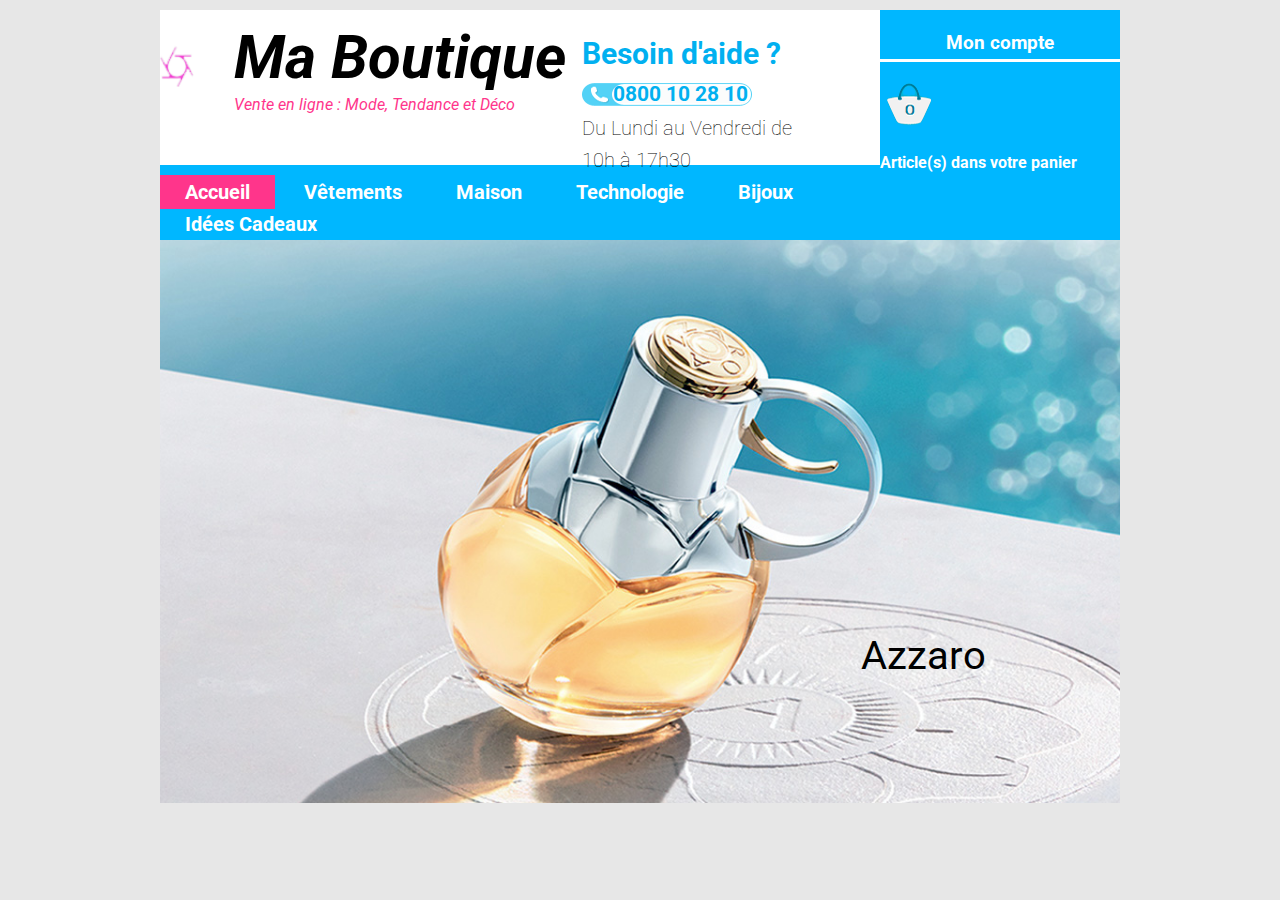
<file: tp asaroth/index.html>
<!DOCTYPE html>
<html lang="fr">
    <head>
        <meta charset="UTF-8">
        <title>Azzaro</title>
        <!-- CSS VENDOR / Librairie -->
        <link rel="stylesheet" href="assets/css/normalize.css">
        <!-- CSS perso -->
        <link rel="stylesheet" href="assets/css/base.css">
        <link rel="stylesheet" href="assets/css/style.css">
        <link rel="preconnect" href="https://fonts.googleapis.com">
        <link rel="preconnect" href="https://fonts.gstatic.com" crossorigin>
        <link href="https://fonts.googleapis.com/css2?family=Roboto:ital,wght@1,700&display=swap" rel="stylesheet"> 
        <link href="https://fonts.googleapis.com/css2?family=Playball&family=Roboto:ital,wght@1,700&display=swap" rel="stylesheet"> 
    </head>
    <body>
        <header>

            <div class="bloc1">
                <img class="logo" src="assets/img/logo.png" alt="">

                <div class="text">
                    <h1>Ma Boutique</h1>
                    <p class="m-t-2">Vente en ligne : Mode, Tendance et Déco</p>
                </div>
            </div>

            <div class="bloc2">
                <h2 class="m-0 m-t">Besoin d'aide ?</h2>
                 <h2 class="num m-0">0800 10 28 10</h2>
                <p class="m-0 horaire">Du Lundi au Vendredi de 10h à 17h30</p>
            </div>

            <div class="bloc3">
                <h3>Mon compte</h3>
                <img class="ff" src="assets/img/article.png" alt="">
                <h4 class="ff15">Article(s) dans votre panier</h4>
            </div>
        </header>

        <nav>
            <div class="df-title">
                <h5 class="b-r">Accueil</h5>
                <h5>Vêtements</h5>  
                <h5>Maison</h5>
                <h5>Technologie</h5>
                <h5>Bijoux</h5>
                <h5>Idées  Cadeaux</h5>
            </div>
        </nav>
        
        <main>

            <div id="pubfond">
                <p  id="hazar">Azzaro</p>

            </div>
        </main>



    </body>
</html>
</file>
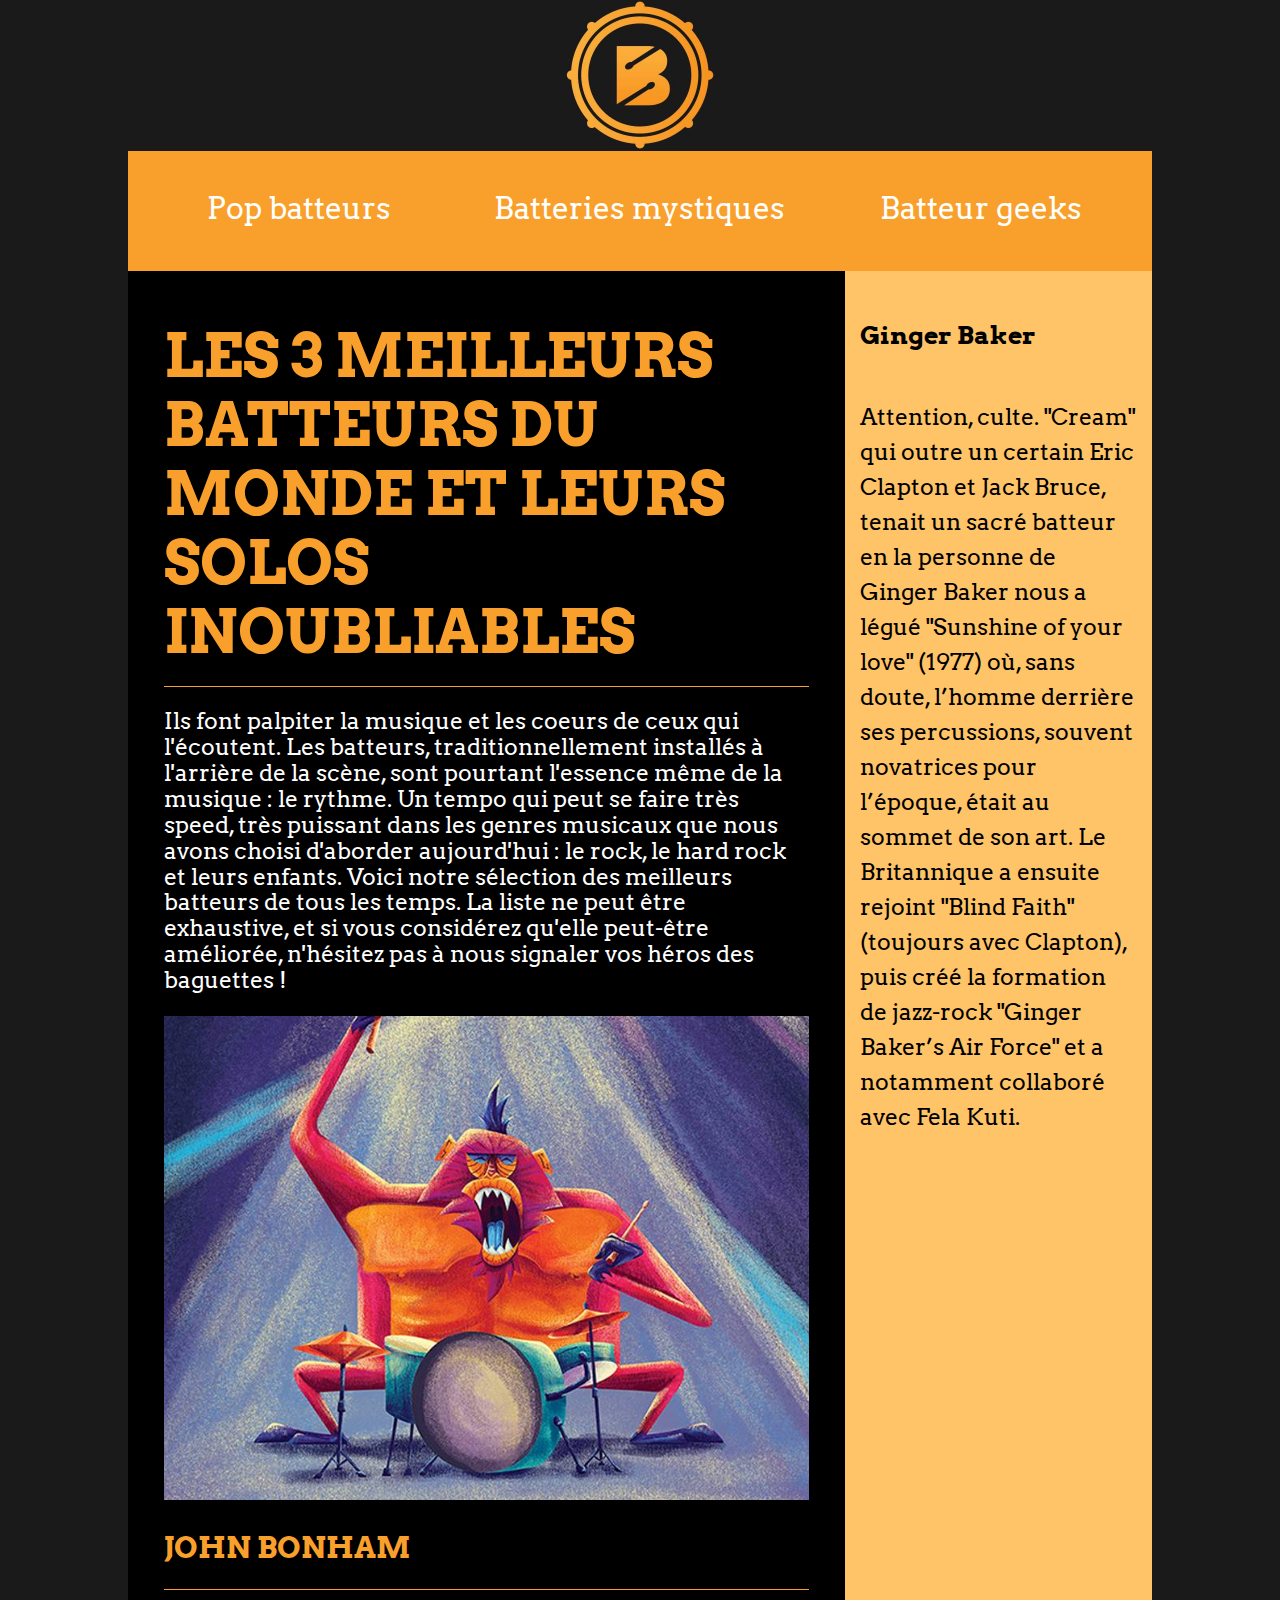
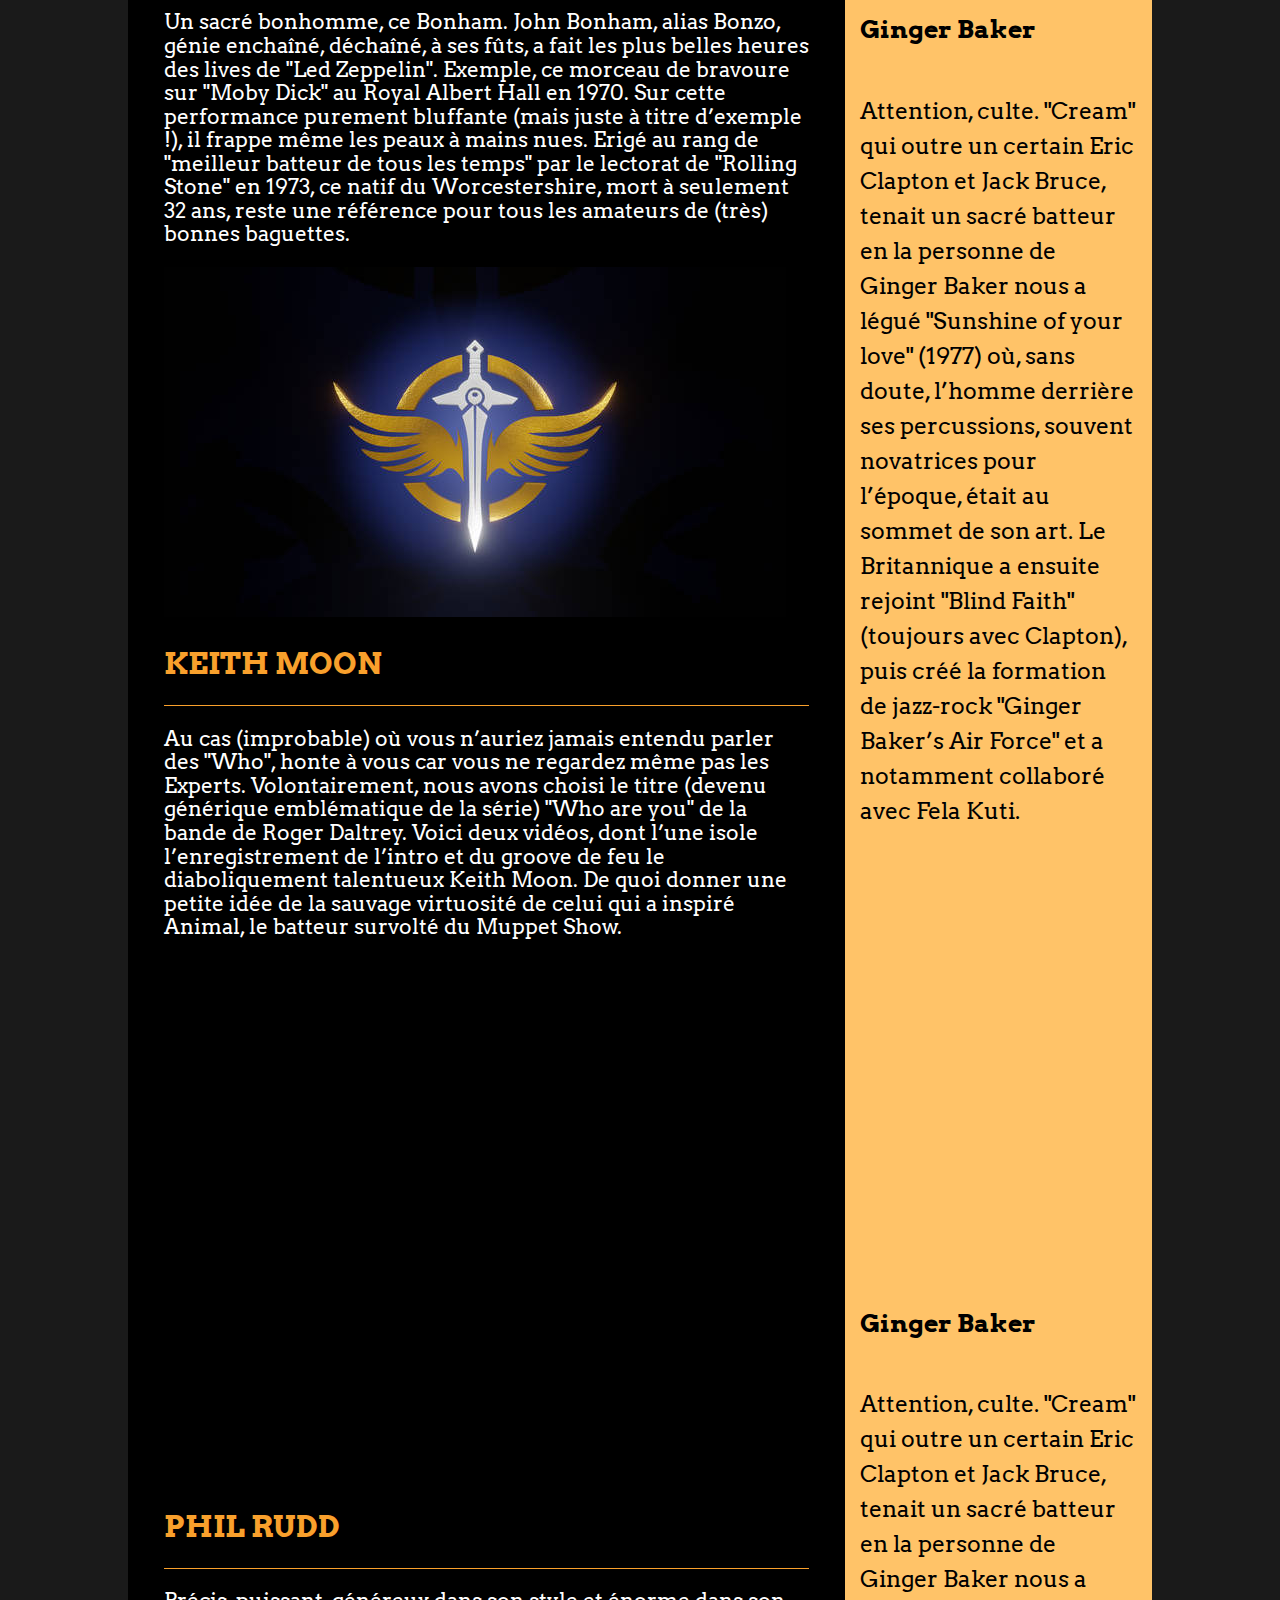
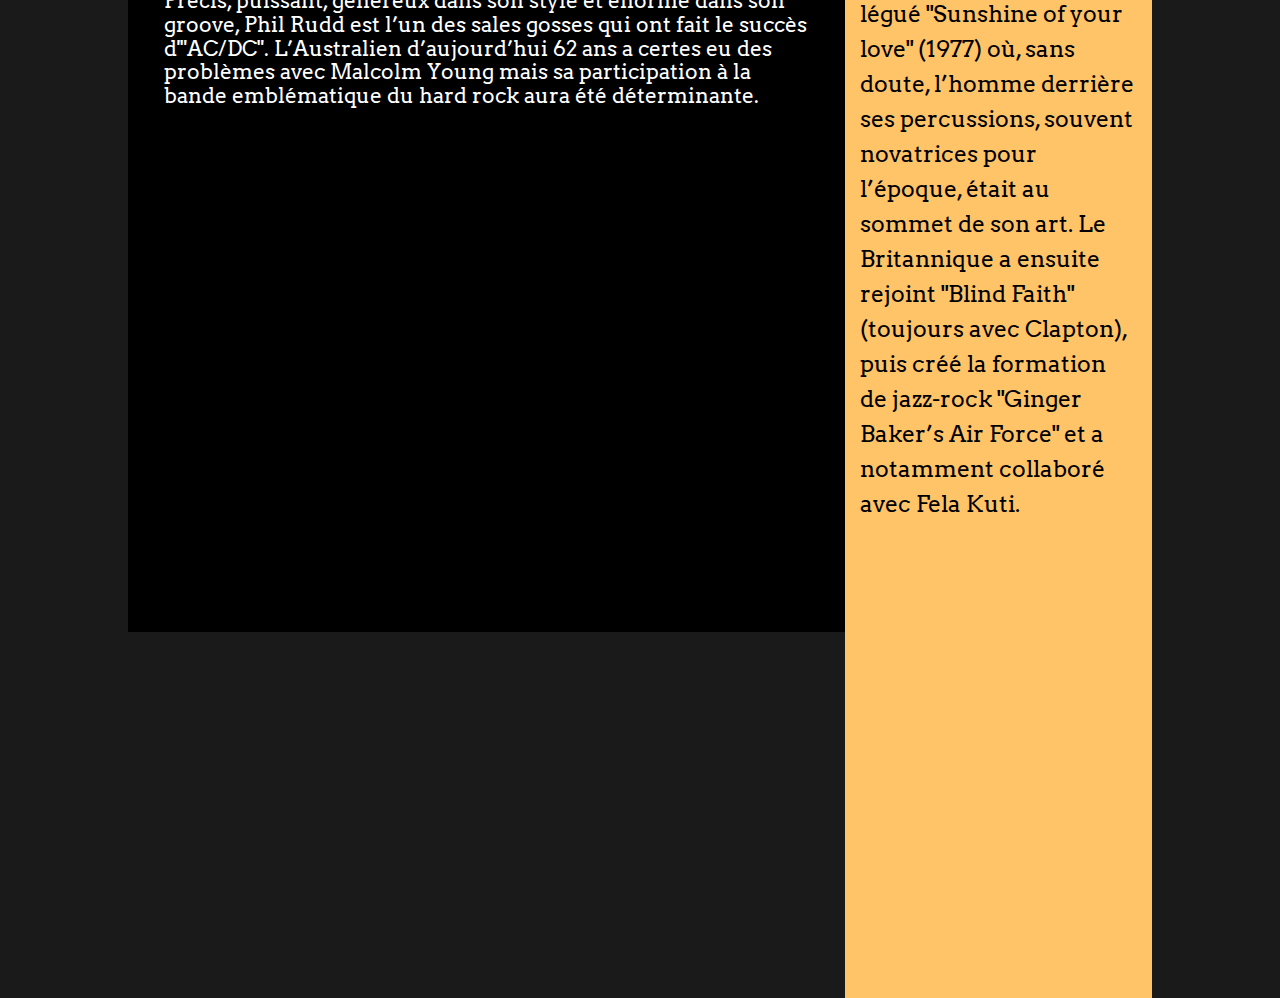
<file: tp batteur/index.html>
<!DOCTYPE html>
<html lang="fr">
<head>
    <meta charset="UTF-8">
    <meta http-equiv="X-UA-Compatible" content="IE=edge">
    <meta name="viewport" content="width=device-width, initial-scale=1.0">
    <title>AC/DC</title>
    <link rel="preconnect" href="https://fonts.googleapis.com">
<link rel="preconnect" href="https://fonts.gstatic.com" crossorigin>
<link href="https://fonts.googleapis.com/css2?family=Arvo&display=swap" rel="stylesheet">
    <link rel="stylesheet" href="assets/css/normalize.css">
    <link rel="stylesheet" href="assets/css/style.css">
</head>
<body>
    <img class="logo" src="assets/img/les_batteurs.jpg" alt="">

    <header>
        <div class="head1">Pop batteurs</div>
        <div class="head2">Batteries mystiques</div>
        <div class="head3">Batteur geeks</div>
    </header>

    <main>
        <div class="coternoir" >

            <div class="border">
            <h2 class="first">LES 3 MEILLEURS BATTEURS DU MONDE ET LEURS SOLOS INOUBLIABLES</h2>
            <HR>
                <p class="para1">Ils font palpiter la musique et les coeurs de ceux qui l'écoutent. Les batteurs, traditionnellement installés à l'arrière de la scène, sont pourtant l'essence même de la musique : le rythme. Un tempo qui peut se faire très speed, très puissant dans les genres musicaux que nous avons choisi d'aborder aujourd'hui : le rock, le hard rock et leurs enfants. Voici notre sélection des meilleurs batteurs de tous les temps. La liste ne peut être exhaustive, et si vous considérez qu'elle peut-être améliorée, n'hésitez pas à nous signaler vos héros des baguettes !
                </p>
                <img class="dum" src="assets/img/drumrollin-desktop.jpg" alt="">
            <h2 class="two">JOHN BONHAM</h2>
            <hr>
            <p class="para2">Un sacré bonhomme, ce Bonham. John Bonham, alias Bonzo, génie enchaîné, déchaîné, à ses fûts, a fait les plus belles heures des lives de "Led Zeppelin". Exemple, ce morceau de bravoure sur "Moby Dick" au Royal Albert Hall en 1970. Sur cette performance purement bluffante (mais juste à titre d’exemple !), il frappe même les peaux à mains nues. Erigé au rang de "meilleur batteur de tous les temps" par le lectorat de "Rolling Stone" en 1973, ce natif du Worcestershire, mort à seulement 32 ans, reste une référence pour tous les amateurs de (très) bonnes baguettes.            </p>
           <img src="assets/img/aldouillelogo.jpg" alt="logo alde">
           <h2 class="two">KEITH MOON
        </h2>
           <hr>
           <p class="para2">Au cas (improbable) où vous n’auriez jamais entendu parler des "Who", honte à vous car vous ne regardez même pas les Experts. Volontairement, nous avons choisi le titre (devenu générique emblématique de la série) "Who are you" de la bande de Roger Daltrey. Voici deux vidéos, dont l’une isole l’enregistrement de l’intro et du groove de feu le diaboliquement talentueux Keith Moon. De quoi donner une petite idée de la sauvage virtuosité de celui qui a inspiré Animal, le batteur survolté du Muppet Show.</p>
            
            <iframe width="800" height="520" src="https://www.youtube.com/embed/aahsPURcsSc" title="YouTube video player" frameborder="0" allow="accelerometer; autoplay; clipboard-write; encrypted-media; gyroscope; picture-in-picture" allowfullscreen></iframe>
            <h2 class="two">PHIL RUDD</h2>
               <hr>
               <p class="para2">Précis, puissant, généreux dans son style et énorme dans son groove, Phil Rudd est l’un des sales gosses qui ont fait le succès d'"AC/DC". L’Australien d’aujourd’hui 62 ans a certes eu des problèmes avec Malcolm Young mais sa participation à la bande emblématique du hard rock aura été déterminante.</p>
                
               <iframe width="800" height="500" src="https://www.youtube.com/embed/iZgCMT06PhU" title="YouTube video player" frameborder="0" allow="accelerometer; autoplay; clipboard-write; encrypted-media; gyroscope; picture-in-picture" allowfullscreen></iframe>    
        </div>
          
        </div>

        <div class="coterjaune" >
            <div class="border">
            <h3 class="three" >Ginger Baker</h3>
            <p class="para3">Attention, culte. "Cream" qui outre un certain Eric Clapton et Jack Bruce, tenait un sacré batteur en la personne de Ginger Baker nous a légué "Sunshine of your love" (1977) où, sans doute, l’homme derrière ses percussions, souvent novatrices pour l’époque, était au sommet de son art. Le Britannique a ensuite rejoint "Blind Faith" (toujours avec Clapton), puis créé la formation de jazz-rock "Ginger Baker’s Air Force" et a notamment collaboré avec Fela Kuti.
                <iframe width="380" height="420" src="https://www.youtube.com/embed/R2ZSSpylp7A" title="YouTube video player" frameborder="0" allow="accelerometer; autoplay; clipboard-write; encrypted-media; gyroscope; picture-in-picture" allowfullscreen></iframe>
                <h3 class="three" >Ginger Baker</h3>
                <p class="para3">Attention, culte. "Cream" qui outre un certain Eric Clapton et Jack Bruce, tenait un sacré batteur en la personne de Ginger Baker nous a légué "Sunshine of your love" (1977) où, sans doute, l’homme derrière ses percussions, souvent novatrices pour l’époque, était au sommet de son art. Le Britannique a ensuite rejoint "Blind Faith" (toujours avec Clapton), puis créé la formation de jazz-rock "Ginger Baker’s Air Force" et a notamment collaboré avec Fela Kuti.
                    <iframe width="380" height="420" src="https://www.youtube.com/embed/_noh2GC0vq0" title="YouTube video player" frameborder="0" allow="accelerometer; autoplay; clipboard-write; encrypted-media; gyroscope; picture-in-picture" allowfullscreen></iframe>                    <h3 class="three" >Ginger Baker</h3>
                    <p class="para4">Attention, culte. "Cream" qui outre un certain Eric Clapton et Jack Bruce, tenait un sacré batteur en la personne de Ginger Baker nous a légué "Sunshine of your love" (1977) où, sans doute, l’homme derrière ses percussions, souvent novatrices pour l’époque, était au sommet de son art. Le Britannique a ensuite rejoint "Blind Faith" (toujours avec Clapton), puis créé la formation de jazz-rock "Ginger Baker’s Air Force" et a notamment collaboré avec Fela Kuti.
                        <iframe width="380" height="420" src="https://www.youtube.com/embed/lqx6okl2tt8" title="YouTube video player" frameborder="0" allow="accelerometer; autoplay; clipboard-write; encrypted-media; gyroscope; picture-in-picture" allowfullscreen></iframe>            
            </div>
            </p>
        </div>
    </main>
</body>
</html>
</file>
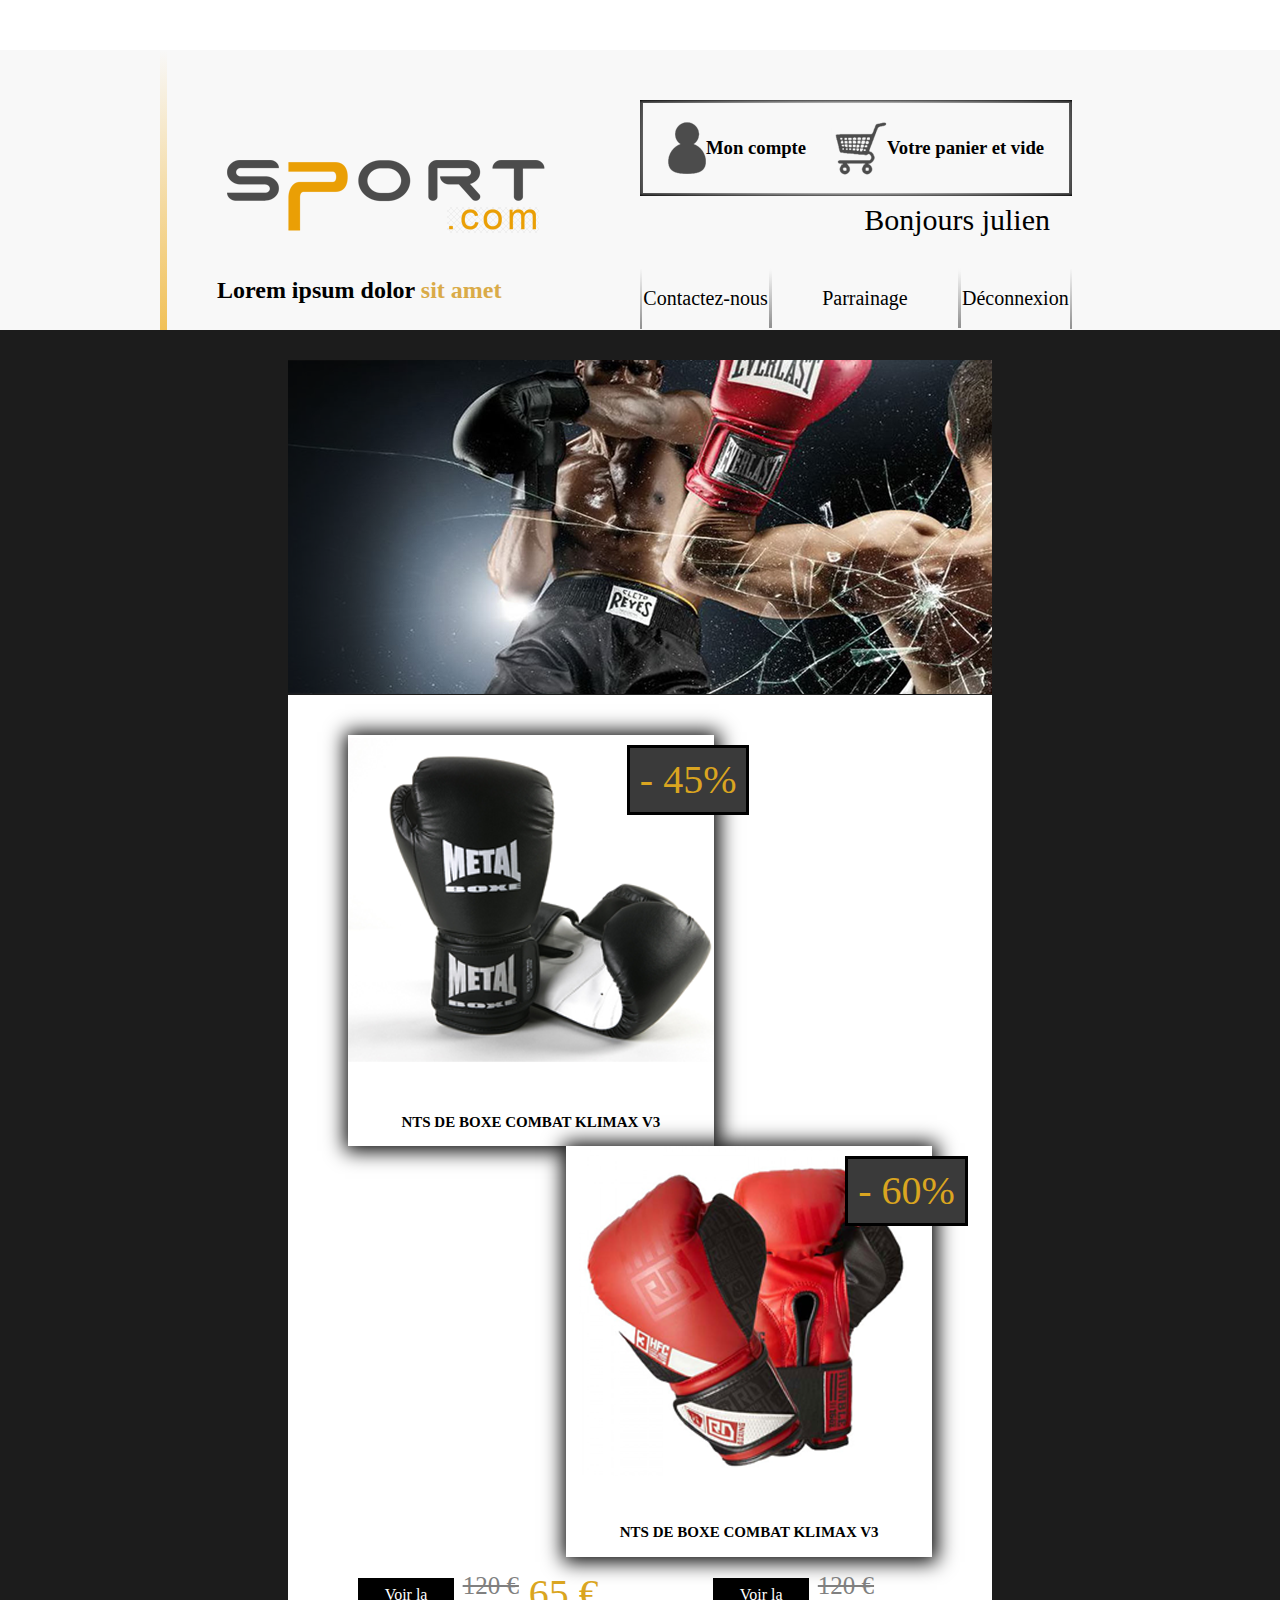
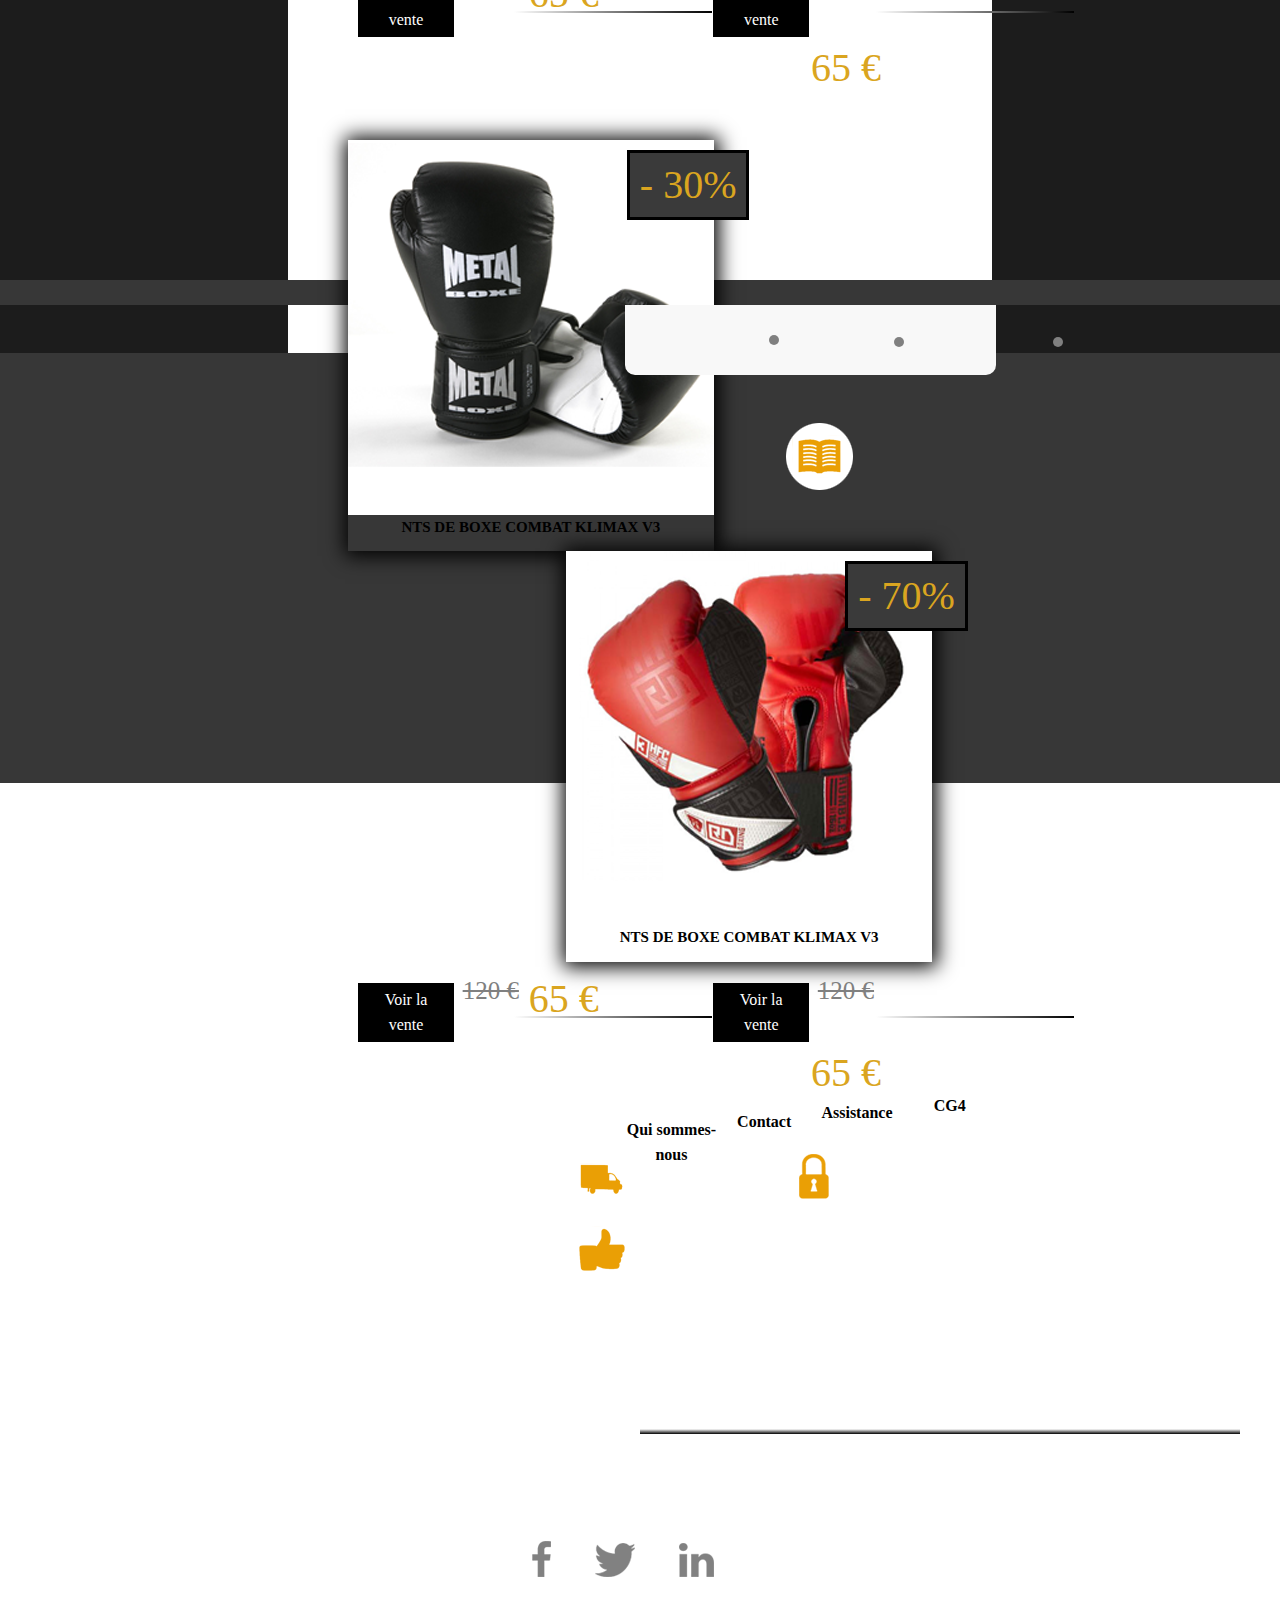
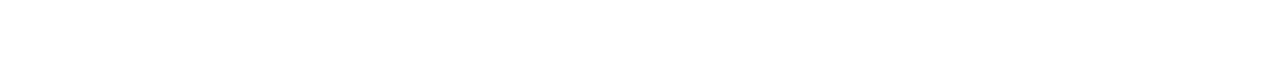
<file: tp boxe/index.html>
<!DOCTYPE html>
<html lang="fr">
    <head>
        <meta charset="UTF-8">
        <title>TP BOXE</title>
        <!-- CSS VENDOR / Librairie -->
        <link rel="stylesheet" href="assets/css/normalize.css">
        <!-- CSS perso -->
        <link rel="stylesheet" href="assets/css/base.css">
        <link rel="stylesheet" href="assets/css/style.css">
    </head>
    <body>
        <header>    
            <div class="etwigo">            <!-- width de 75 %   -->
                <div class="casegauche">
                        <div class="border"></div>

                                <img class="logo" src="assets/img/logo.png" alt="logo">     
                                <div class="blocdorime">
                                                <h2>Lorem ipsum dolor <a class="ameno" href="#">sit amet</a></h2>

                        </div>

                </div>



                <div class="casedroit">

                    <div class="case">
                        <h3 class="account"> <img src="assets/img/icon-mon-compte.png" alt=""> <a class="comptebtn" href="#">
                            Mon compte
                        </a> 
                        </h3>

                        <h3 class="panier">
                            <img src="assets/img/icon-mon-panier.png" alt=""> <a class="comptebtn" href="#"> 
                                Votre panier et vide
                            </a> 
                        </h3>
                    </div>

                    <h2 class="hello">Bonjours julien </h2>
                        <div class="blockbtn">
                            <a class="parain" href="#">Contactez-nous</a>
                            <a class="deco" href="#">Parrainage</a>
                            <a class="parain" href="#"> Déconnexion</a>
                        </div>
                </div>
            </div>
        </header>

        <main>
            
            <div id="background-boxe">

            </div>

            <div id="background-blanche">
                <div id="rassemble-gants">
                    <a href="#">
                    <article class="gantsnoire">
                        <div class="promo">
                            - 45%
                        </div>
                        <img class="img-gants-noire" src="assets/img/gant-boxe-2.png" alt="gants de boxe noire">
                        <h2>NTS DE BOXE COMBAT KLIMAX V3</h2>
                        
                    </article>                          
                    </a>                        

                    <a href="#">
                    <article class="gantsrouge">
                        <div class="promo">
                            - 60%
                        </div>
                        <img class="img-gants-rouge" src="assets/img/gant-boxe-1.png" alt="gants de boxe img-gants-rouge">
                        <h2>NTS DE BOXE COMBAT KLIMAX V3</h2>

                    </article>  
                    </a>
                    <div class="clear"></div>

                    <div>
                            <div class="vente">

                                <div class="show">
                                    Voir la vente
                                </div>

                                <div class="price">
                                    <p class="rayer">120 €</p>
                                    <p class="prix">65  €</p>
                                    <div class="bordur"></div>

                                </div>

                            </div>
                            <div class="vente2">

                                <div class="show ecart">
                                    Voir la vente
                                </div>

                                <div class="price">
                                    <p class="rayer">120 €</p>
                                    <p class="prix">65  €</p>
                                    <div class="bordur ecart2"></div>

                                </div>

                            </div>
                        
                    </div>

                    


                </div>

                <div id="rassemble-gants2">
                    <a href="#">
                    <article class="gantsnoire">
                        <div class="promo">
                            - 30%
                        </div>
                        <img class="img-gants-noire" src="assets/img/gant-boxe-2.png" alt="gants de boxe noire">
                        <h2>NTS DE BOXE COMBAT KLIMAX V3</h2>
                        
                    </article>                          
                    </a>                        

                    <a href="#">
                    <article class="gantsrouge">
                        <div class="promo">
                            - 70%
                        </div>
                        <img class="img-gants-rouge" src="assets/img/gant-boxe-1.png" alt="gants de boxe img-gants-rouge">
                        <h2>NTS DE BOXE COMBAT KLIMAX V3</h2>

                    </article>  
                    </a>
                    <div class="clear"></div>

                    <div>
                            <div class="vente">

                                <div class="show">
                                    Voir la vente
                                </div>

                                <div class="price">
                                    <p class="rayer">120 €</p>
                                    <p class="prix">65  €</p>
                                    <div class="bordur"></div>

                                </div>

                            </div>
                            <div class="vente2">

                                <div class="show ecart">
                                    Voir la vente
                                </div>

                                <div class="price">
                                    <p class="rayer">120 €</p>
                                    <p class="prix">65  €</p>
                                    <div class="bordur ecart2"></div>

                                </div>

                            </div>
                        
                    </div>

                    


                </div>



            </div>
            <div id="ligne-gray">
            </div>

            <div id="b-gray">

                <div id="b-white">

                    <h4 class="qui">Qui sommes-nous</h4>
                    <div class="bord-gris bord1"></div>
                    <h4 class="contact">Contact</h4>
                    <div class="bord-gris bord2"></div>
                    <h4 class="asist">Assistance</h4>
                    <div class="bord-gris bord3"></div>
                    <h4 class="cg">CG4</h4>

                </div>

                <div>
                    <div class="icon">
                        <img class="icone" src="assets/img/icon-livre.png" alt="#">
                        <img class="icone" src="assets/img/icon-camion.png" alt="#">
                        <img class="icone" src="assets/img/icon-cadenat.png" alt="#">
                        <img class="icone" src="assets/img/icon-pouce.png" alt="#">

                    </div>
                    <div class="para">
                        <p class="">
                            Sed ut perspiciatis unde omnis <br>
                            iste natus error sit voluptatem <br>
                            accusantium doloremque <br>
                            audantium, totam rem aperiam 
                        </p>
                        <p class="">
                            Sed ut perspiciatis unde omnis <br>
                            iste natus error sit voluptatem <br>
                            accusantium doloremque <br>
                            audantium, totam rem aperiam 
                        </p>
                        <p class="">
                            Sed ut perspiciatis unde omnis <br>
                            iste natus error sit voluptatem <br>
                            accusantium doloremque <br>
                            audantium, totam rem aperiam 
                        </p>
                        <p class="">
                            Sed ut perspiciatis unde omnis <br>
                            iste natus error sit voluptatem <br>
                            accusantium doloremque <br>
                            audantium, totam rem aperiam 
                        </p>
                    </div>
                </div>
                <div class="linear-gradient"></div>
                <div class="clear"></div>

                <div class="social">
                    <img class="logosocial" src="assets/img/icon-facebook.png" alt="#">
                    <img class="logosocial" src="assets/img/icon-twitter.png" alt="#">
                    <img class="logosocial" src="assets/img/icon-linkedin.png" alt="#">
                </div>

                <div class="tdr"> &copy; 2013 sport privilege. Tous droit resérvés. </div>
            </div>

        </main>

        

    </body>
</html>
</file>
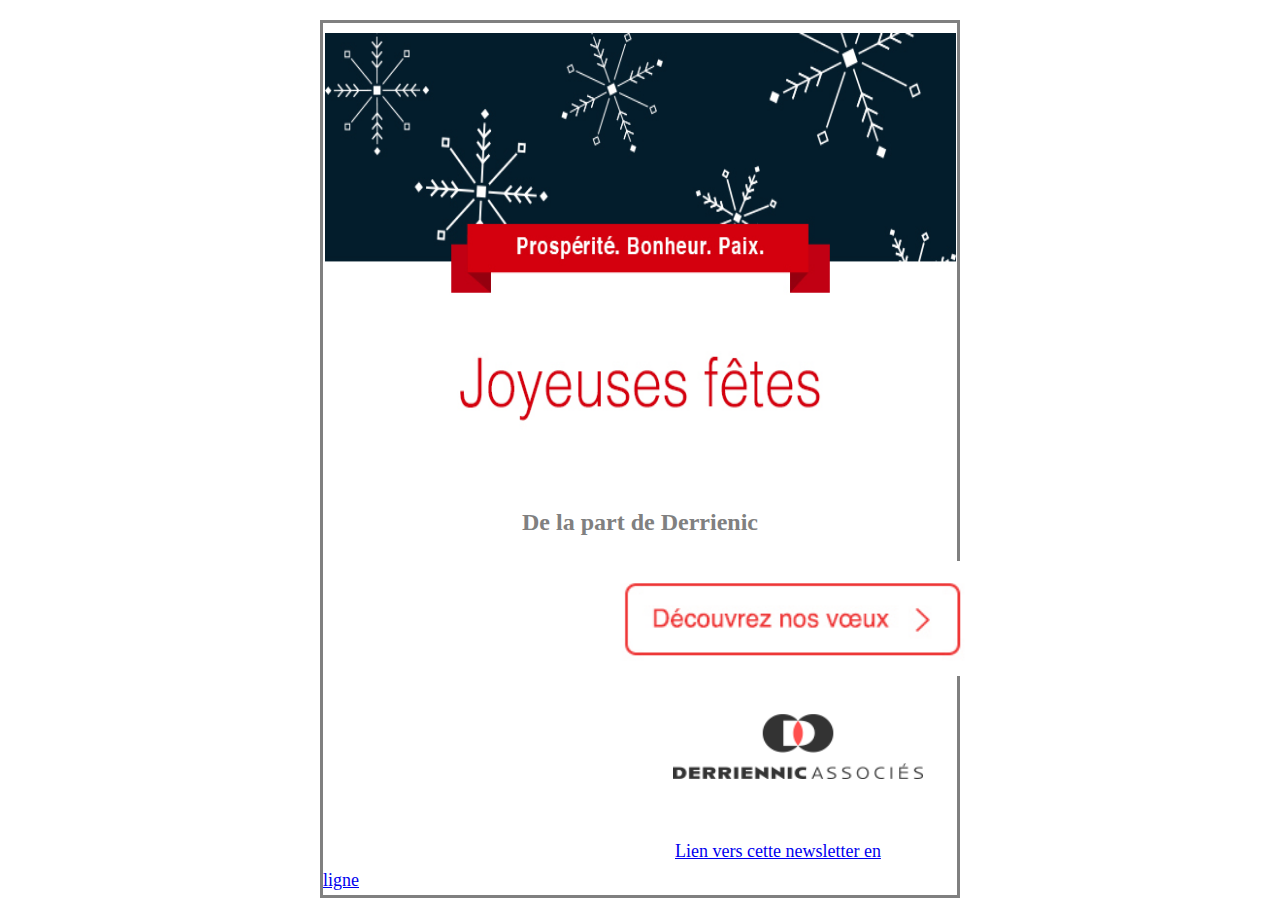
<file: tp newsletter/index.html>
<!DOCTYPE html>
<html lang="fr">
    <head>
        <meta charset="UTF-8">
        <title>berserk</title>
        <!-- CSS VENDOR / Librairie -->
        <link rel="stylesheet" href="assets/css/normalize.css">
        <!-- CSS perso -->
        <link rel="stylesheet" href="assets/css/base.css">
        <link rel="stylesheet" href="assets/css/style.css">
    </head>
    <body>

        <table>


            <thead>
                <tr>
                    <img id="head" src="../tp newsletter/assets/img/header.jpg" alt="#">
                </tr>
            </thead>


            <tbody>
                <tr>
                    <h2>De la part de Derrienic</h2>
                </tr>

                <tr>

                    <img class="btn" src="assets/img/newsletter.jpg" alt="#">
                </tr>

                <tr> 
                    <img class="logo" src="assets/img/derriennic-logo.png" alt="#">
                </tr>
                <tr>
                    <a href="#">Lien vers cette newsletter en ligne</a>
                </tr>

            </tbody>

        </table>

    </body>
</html>
</file>
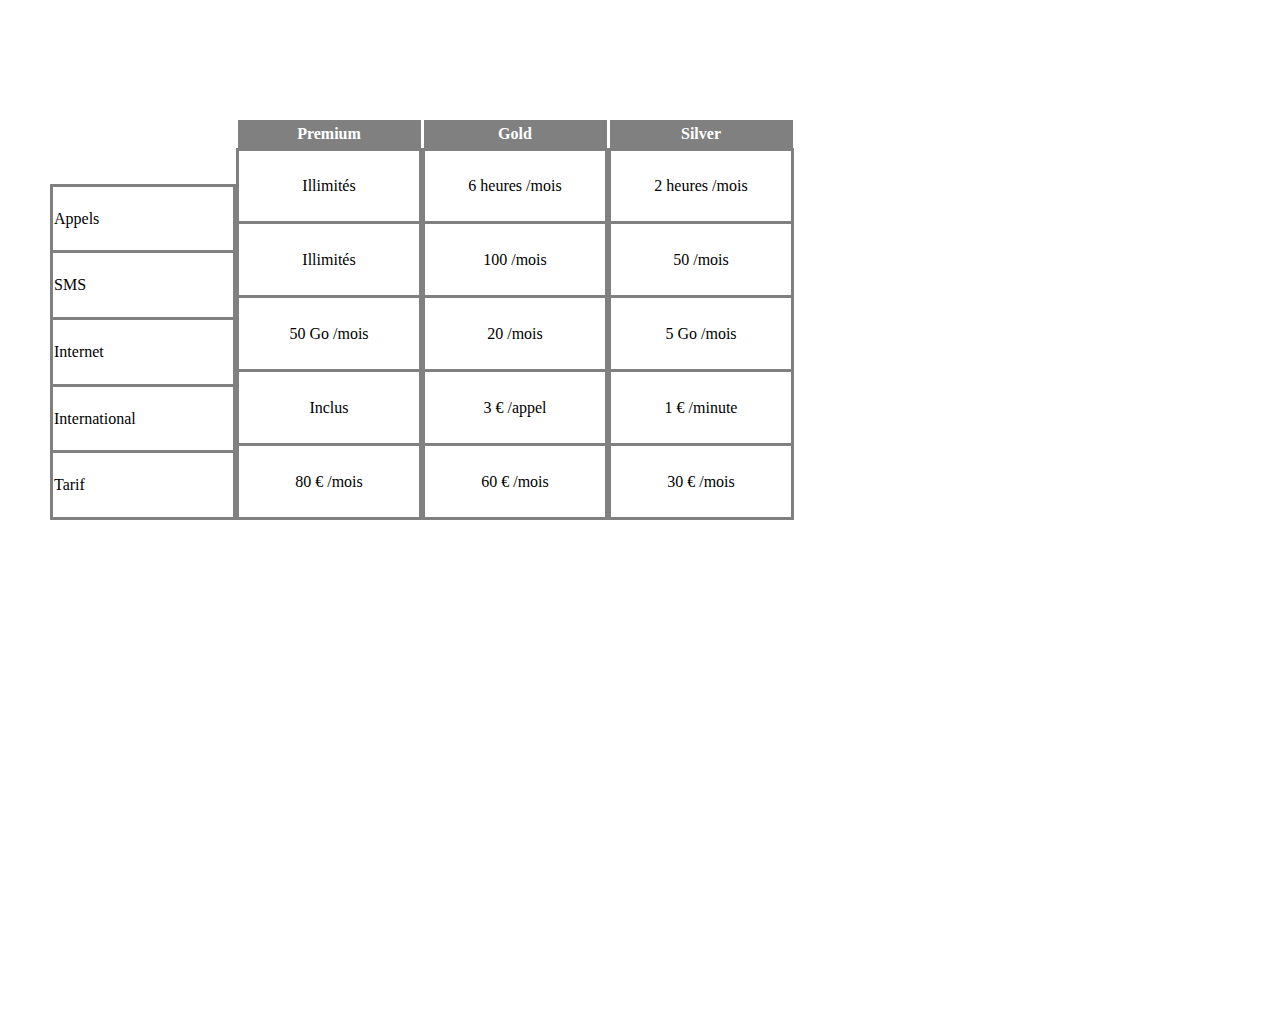
<file: Tp table freem dom/index.html>
<!DOCTYPE html>
<html lang="fr">
    <head>
        <meta charset="UTF-8">
        <title>freedom</title>
        <!-- CSS VENDOR / Librairie -->
        <link rel="stylesheet" href="assets/css/normalize.css">
        <!-- CSS perso -->
        <link rel="stylesheet" href="assets/css/base.css">
        <link rel="stylesheet" href="assets/css/style.css">
    </head>
    <body>
        <div>
        <Table id="un">
            <thead>
                <tr>
                </tr>
            </thead>
            <tbody>
                <tr>
                    <td>Appels</td>  
                </tr>
                <tr>
                    <td>SMS</td>  
                </tr>

                <tr>
                    <td>Internet</td>  
                </tr>

                <tr>
                    <td>International</td>  
                </tr>

                <tr>
                    <td>Tarif</td>  
                </tr>

            </tbody>

        </Table>
        <Table id="deux">
            <thead>
                <tr>
                    <th>Premium</th>
                </tr>

            </thead>
            <tbody>
                <tr>
                    <td>Illimités</td>
                </tr>
                <tr>
                    <td>Illimités</td>
                </tr>
                <tr>
                    <td>50 Go /mois</td>
                </tr>
                <tr>
                    <td>Inclus</td>
                </tr>
                <tr>
                    <td>80 € /mois</td>
                </tr>
            </tbody>

        </Table>

        <Table id="trois">
            <thead>
                <tr>
                    <th>Gold</th>
                </tr>

            </thead>
            <tbody>
                <tr>
                    <td>6 heures /mois</td>
                </tr>
                <tr>
                    <td>100 /mois</td>
                </tr>
                <tr>
                    <td>20 /mois</td>
                </tr>
                <tr>
                    <td>3 € /appel</td>
                </tr>
                <tr>
                    <td>60 € /mois</td>
                </tr>
            </tbody>

        </Table>

        <Table id="quatre">
            <thead>
                <tr>
                    <th>Silver</th>
                </tr>

            </thead>
            <tbody>
                <tr>
                    <td>2 heures /mois</td>
                </tr>
                <tr>
                    <td>50 /mois</td>
                </tr>
                <tr>
                    <td>5 Go /mois</td>
                </tr>
                <tr>
                    <td>1 € /minute</td>
                </tr>
                <tr>
                    <td>30 € /mois</td>
                </tr>
            </tbody>
        </Table>
    </div>  

            <iframe id="maps" src="https://www.google.com/maps/embed?pb=!1m18!1m12!1m3!1d2620.863146827367!2d2.3235277160305765!3d48.937048379295334!2m3!1f0!2f0!3f0!3m2!1i1024!2i768!4f13.1!3m3!1m2!1s0x47e66f2b2aeafa51%3A0xe5ba99ade19888d8!2s11+All%C3%A9e+Saint-Exup%C3%A9ry%2C+92390+Villeneuve-la-Garenne!5e0!3m2!1sfr!2sfr!4v1499077734201" width="400" height="400" frameborder="0" style="border:0; margin-top: 5em;" allowfullscreen></iframe> 

    
    </body>
</html>
</file>
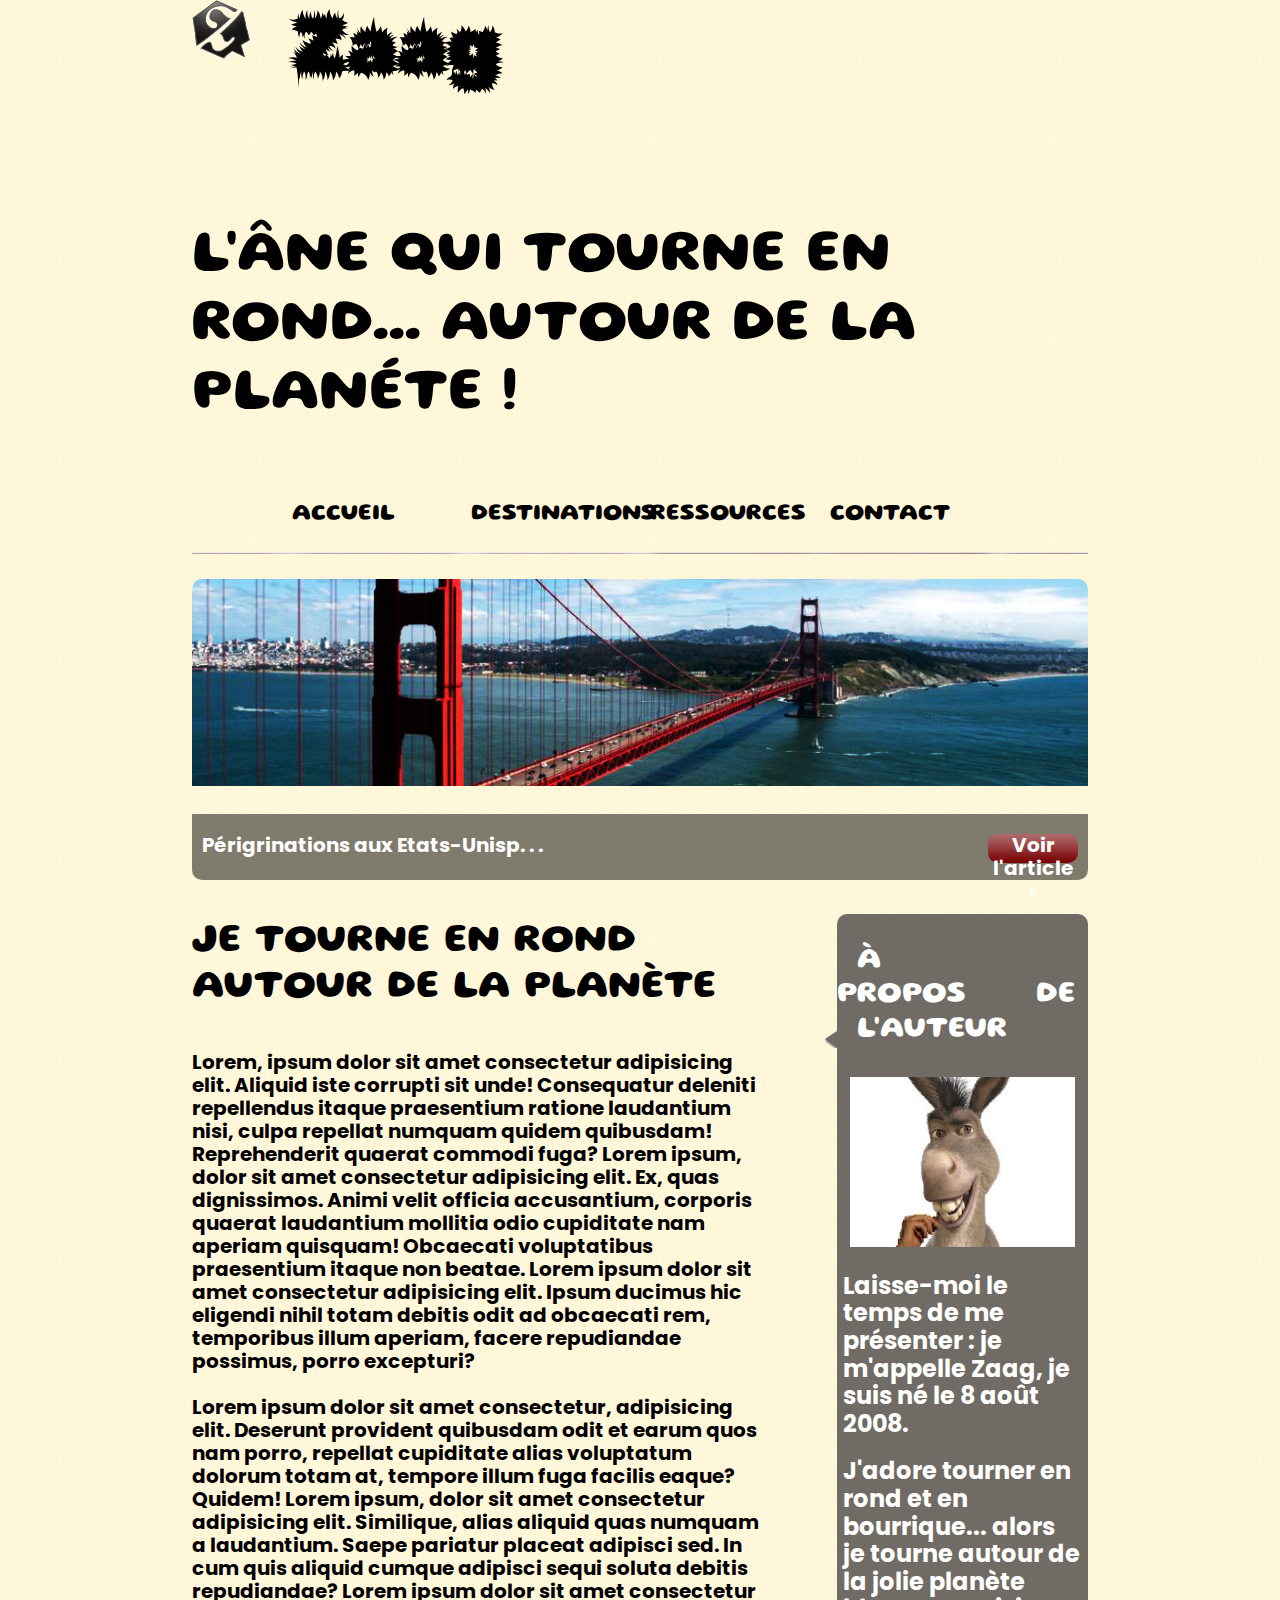
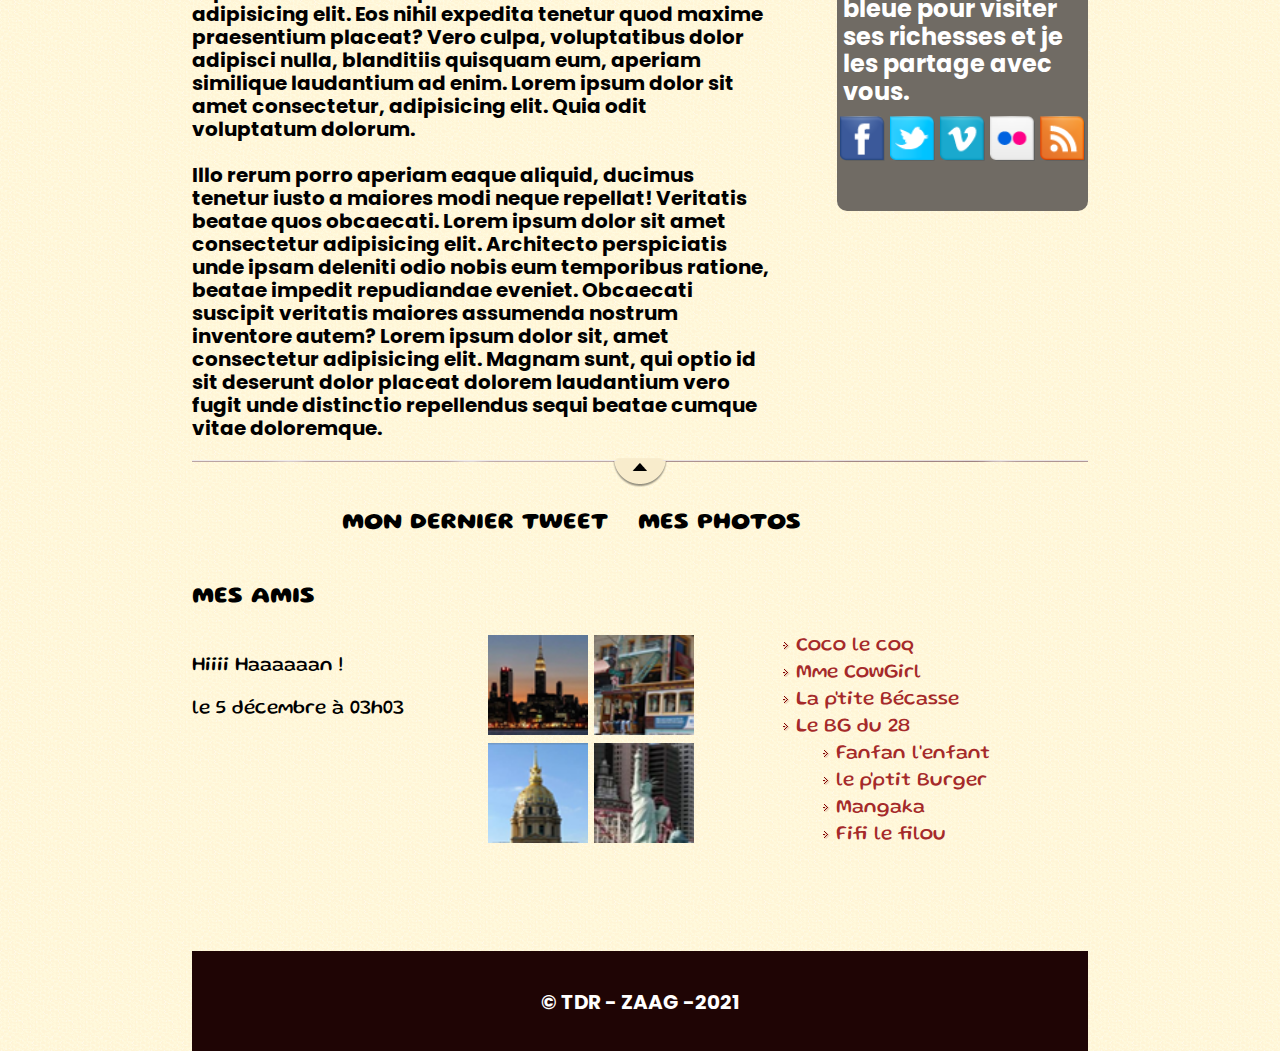
<file: tp zaag/index.html>
<!DOCTYPE html>
<html lang="fr">
<head>
    <meta charset="UTF-8">
    <meta http-equiv="X-UA-Compatible" content="IE=edge">
    <meta name="viewport" content="width=device-width, initial-scale=1.0">
    <title>Shreks Malveillant</title>
    <link rel="preconnect" href="https://fonts.googleapis.com">
    <link rel="preconnect" href="https://fonts.gstatic.com" crossorigin>
    <link href="https://fonts.googleapis.com/css2?family=Rubik+Beastly&display=swap" rel="stylesheet">
    <link href="https://fonts.googleapis.com/css2?family=Gluten:wght@300&display=swap" rel="stylesheet">
    <link href="https://fonts.googleapis.com/css2?family=Poppins:wght@100&display=swap" rel="stylesheet">
    <link rel="stylesheet" href="assets/css/normalize.css">
    <link rel="stylesheet" href="assets/css/style.css">
</head>
<body>
    <header>
        <div>
        <img class="logo" src="assets/img/logo.png" alt="logo">
        <h1>Zaag</h1>
        <h2 class="titre">L'ÂNE QUI TOURNE EN ROND... AUTOUR DE LA PLANÉTE !</h2>


        </div>

        <div class="butacueil">
            <h3 class="accueil">ACCUEIL</h3>
            <h3 class="destin">DESTINATIONS</h3>
            <h3 class="ressources">RESSOURCES</h3>
            <h3 class="contact">CONTACT</h3>
            <div class="clear"></div>


        </div>
        
        <img class="separateur" src="../tp zaag/assets/img/separateur.png" alt="séparateur">
    </header>

    <main>
        <div class="image">
           <div class="info">
              <p class="peri"> Périgrinations aux Etats-Unisp. . .</p>
            
               <p class="voir">Voir l'article
                <img class="fleche" src="assets/img/flecheblanchedroite.png" alt="fleche blanche">
               </p>
           </div> 
        </div>

        <div class="blocun">
            <h3 class="titre2">JE TOURNE EN ROND AUTOUR DE LA PLANÈTE</h3>
            <p class="text">
                
                Lorem, ipsum dolor sit amet consectetur adipisicing elit. Aliquid iste corrupti sit unde! Consequatur deleniti repellendus itaque praesentium ratione laudantium nisi, culpa repellat numquam quidem quibusdam! Reprehenderit quaerat commodi fuga? 
                Lorem ipsum, dolor sit amet consectetur adipisicing elit. Ex, quas dignissimos. Animi velit officia accusantium, corporis quaerat laudantium mollitia odio cupiditate nam aperiam quisquam! Obcaecati voluptatibus praesentium itaque non beatae.
                Lorem ipsum dolor sit amet consectetur adipisicing elit. Ipsum ducimus hic eligendi nihil totam debitis odit ad obcaecati rem, 
                
                temporibus illum aperiam, facere repudiandae possimus,  porro   excepturi?  <br> <br>
                
                Lorem ipsum dolor sit amet consectetur, adipisicing elit. Deserunt provident quibusdam odit et earum quos nam porro, repellat cupiditate alias voluptatum dolorum totam at, tempore illum fuga facilis eaque? Quidem!
                Lorem ipsum, dolor sit amet consectetur adipisicing elit. Similique, alias aliquid quas numquam a laudantium. Saepe pariatur placeat adipisci sed. In cum quis aliquid cumque adipisci sequi soluta debitis repudiandae?
                Lorem ipsum dolor sit amet consectetur adipisicing elit.   Eos nihil expedita tenetur quod maxime praesentium placeat? Vero culpa, voluptatibus dolor adipisci nulla, blanditiis quisquam eum, aperiam similique laudantium ad enim.
                Lorem ipsum dolor sit amet consectetur, adipisicing elit.   Quia odit voluptatum dolorum. <br> <br> Illo rerum porro aperiam eaque aliquid, ducimus tenetur iusto a maiores modi neque repellat! Veritatis beatae quos obcaecati.
                Lorem ipsum dolor sit amet consectetur adipisicing elit.  Architecto perspiciatis unde ipsam deleniti odio nobis eum temporibus ratione, beatae impedit repudiandae eveniet. Obcaecati suscipit veritatis maiores assumenda nostrum inventore autem?
                Lorem ipsum dolor sit, amet consectetur adipisicing elit. Magnam sunt, qui optio id sit deserunt dolor placeat dolorem laudantium vero fugit unde distinctio repellendus sequi beatae cumque  vitae doloremque.

            </p>
        </div>

        <div class="blocdeux">
            <div class="shreks">
            <h3 class="titreauteur">  &nbsp; À  &nbsp; &nbsp; &nbsp; &nbsp;  &nbsp;  PROPOS    &nbsp; &nbsp; &nbsp;   DE     <br>  &nbsp; L'AUTEUR</h3>
            <img class="ane" src="../tp zaag/assets/img/ane.jpg" alt="ane">
            <p class="lachemoimichel">Laisse-moi le temps de me présenter : je m'appelle Zaag, je suis né le 8 août 2008. </p>
            <p class="lachemoimichel" >J'adore tourner en rond et en bourrique... alors je tourne autour de la jolie planète bleue pour visiter ses richesses et je les partage avec vous.</p>

                <div class="reseaulogo">
                    <img class="i1" src="assets/img/facebook.png" alt="facebook">
                    <img class="i1" src="assets/img/twitter.png" alt="twitter">
                    <img class="i1" src="assets/img/vimeo.png" alt="vimeo">
                    <img class="i1" src="assets/img/flickr.png" alt="flickr">
                    <img class="i1" src="assets/img/rss.png" alt="rss">
                </div>
            </div>
            <img class="flechegris" src="assets/img/bulle.png" alt="flechegauchegris">

        </div>
        <div class="carrer">
            <img class="separateur2" src="../tp zaag/assets/img/separateur.png" alt="séparateur">
            <img class="nerveux" src="assets/img/ico_top.png" alt="flechetop">
        </div>
        <div class="hara">
            <h3 class="mondernier">MON DERNIER TWEET</h3>
            <h3 class="laphotolaphoto">MES PHOTOS</h3>
            <h3 class="mesamis">MES AMIS</h3>
            <div class="clear"></div>
            

            <div class="blocbloc">

                <div class="para">
                    <p>Hiiii Haaaaaan ! </p>
                    <p>le 5 décembre à 03h03</p>

                </div>

                <div class="mama">
                    <img class="imagex" src="assets/img/photo1.jpg" alt="photo1">
                    <img class="imagex" src="assets/img/photo2.jpg" alt="photo2">
                    <img class="imagex" src="assets/img/photo3.jpg" alt="photo3">
                    <img class="imagex" src="assets/img/photo4.jpg" alt="photo4">
                </div>
                <div class="leszamis">
                    <p class="bras">  <img src="assets/img/ico_liensexterne.png" alt=""> Coco le coq</p>
                    <p class="bras"> <img src="assets/img/ico_liensexterne.png" alt=""> Mme CowGirl</p>
                    <p class="main"> <img src="assets/img/ico_liensexterne.png" alt=""> La p'tite Bécasse</p>
                    <p class="jambe"> <img src="assets/img/ico_liensexterne.png" alt=""> Le BG du 28</p>
                </div>
                <div class="leszamis2">
                    <p class="bras"> <img src="assets/img/ico_liensexterne.png" alt=""> Fanfan l'enfant</p>
                    <p class="pieds"> <img src="assets/img/ico_liensexterne.png" alt=""> le p'ptit Burger</p>
                    <p class="main"> <img src="assets/img/ico_liensexterne.png" alt=""> Mangaka</p>
                    <p class="jambe"> <img src="assets/img/ico_liensexterne.png" alt=""> Fifi le filou</p>
                </div>
            </div>



    </main>
    <footer>
        &copy; TDR - ZAAG -2021
    </footer>   
</body>
</html>
</file>
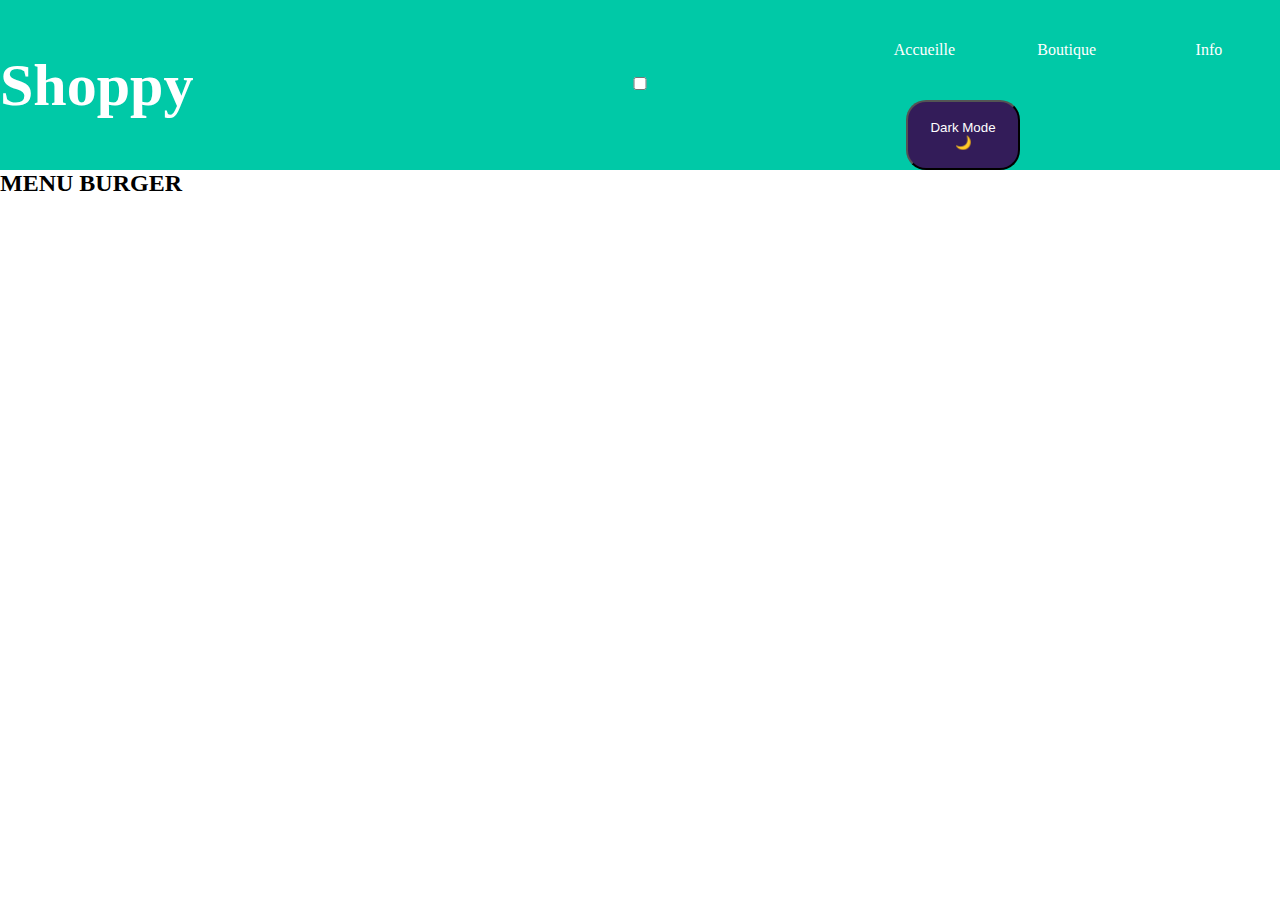
<file: var css/index.html>
<!DOCTYPE html>
<html lang="en">
<head>
    <meta charset="UTF-8">
    <meta http-equiv="X-UA-Compatible" content="IE=edge">
    <meta name="description" content="El super nav de El Tom">
    <meta name="viewport" content="width=device-width, initial-scale=1.0">
    <title>Ma Supra Nav</title>
    <link rel="stylesheet" href="assets/css/style.css">
    <link rel="stylesheet" href="assets/css/style_mobile.css">
</head>
<body>
    <header class="disp-flex transit">
        <h1>Shoppy</h1>
        
        <div>
            <label for="check">
                <input type="checkbox" id="check"/> 
                <span></span>
                <span></span>
                <span></span>
              </label>
        </div>

        <div class="Hide">
            <nav>
                <ul class="disp-flex">
                    <li><a href="#">Accueille</a></li>
                    <li><a href="#">Boutique</a></li>
                    <li><a href="#">Info</a></li>
                </ul>
            </nav>
            <aside class="tac">
                
            <button id="dark_light" class="transit" onclick="masup('--colorbase', '#331c59', '#00c9a7' , '--darkbtn', '#00bccd', 'white')">Dark Mode 🌙 </button>
            </aside>
        </div>
    </header>
    <main>
        <section>
            <h2>MENU BURGER</h2>
            
        </section>
    </main>

<script src="assets/js/script.js"></script>
</body>
</html>
</file>
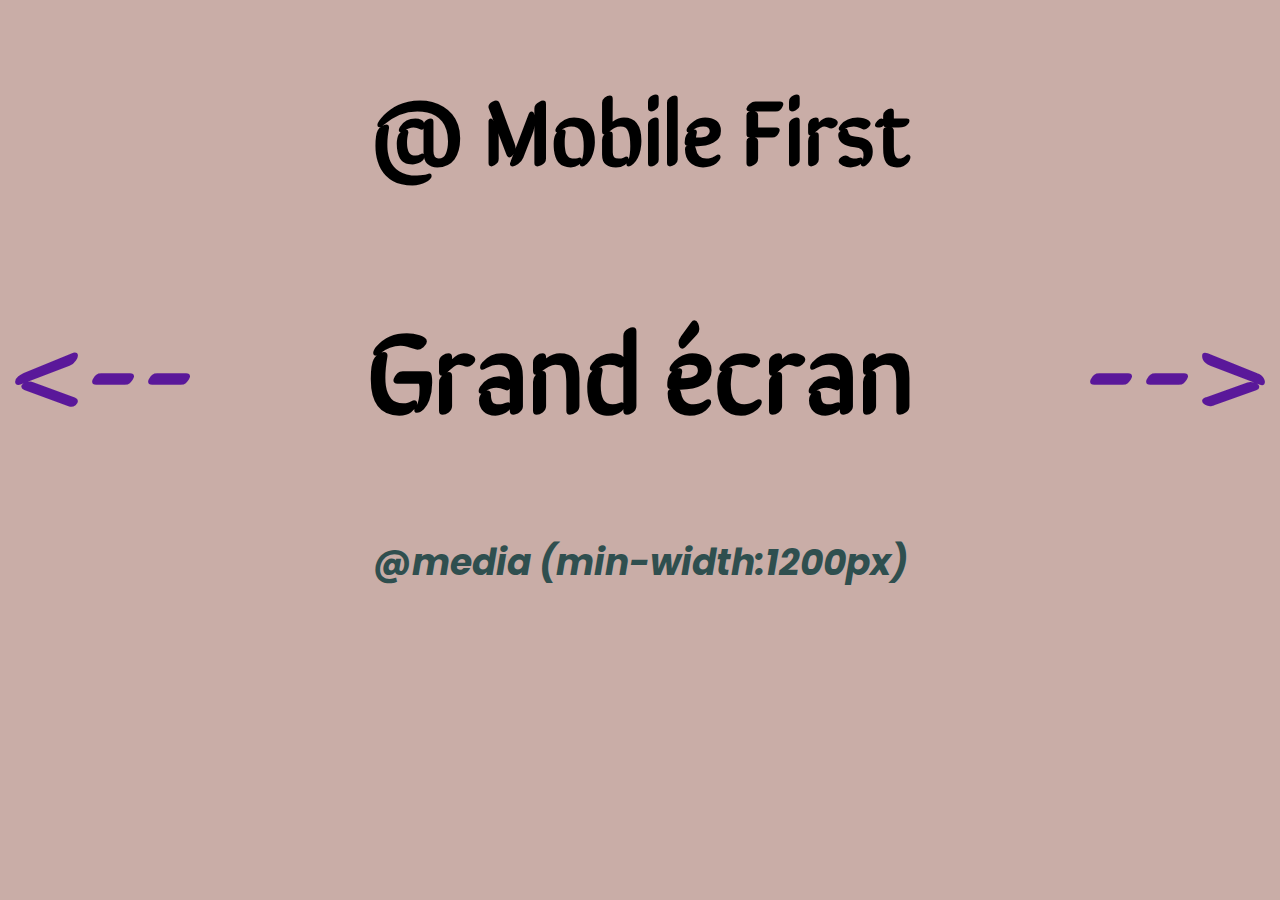
<file: respondsive/tp-mobilfirst/index.html>
<!DOCTYPE html>
<html lang="fr">
<head>

    <meta charset="UTF-8">
    <meta http-equiv="X-UA-Compatible" content="IE=edge">
    <meta name="viewport" content="width=device-width, initial-scale=1.0">
    <title>Document</title>
    <!-- <link rel="stylesheet" href="assets/css/mobilelast.css"> -->
    <link rel="stylesheet" href="assets/css/modbielfirst.css">
</head>
<body>
    <h1 id="mf">@ Mobile First</h1>
    <h1 id="bf">@ Grand -> petit</h1>
    

    <main>
        <article id="mobile">
            <h2><span>&lt;--</span>Mobile<span> --></span> </h2>
            <h3>@media screen and (max-width:775px)</h3>
        </article>
        <article id="tablet">
            <h2><span>&lt;--</span>Tablette<span> --></span> </h2>
            <h3>@media (min-width:776px) and (max-width:991px)</h3>
        </article>
        <article id="ordi">
            <h2><span>&lt;--</span>Ordinateur<span> --></span></h2>
            <h3>@media (min-width:992px) and (max-width:1199px)</h3>
        </article>
        <article id="grand">
            <h2><span>&lt;--</span>Grand écran<span> --></span></h2>
            <h3>@media (min-width:1200px)</h3>
        </article>
    </main>

</body>
</html>
</file>
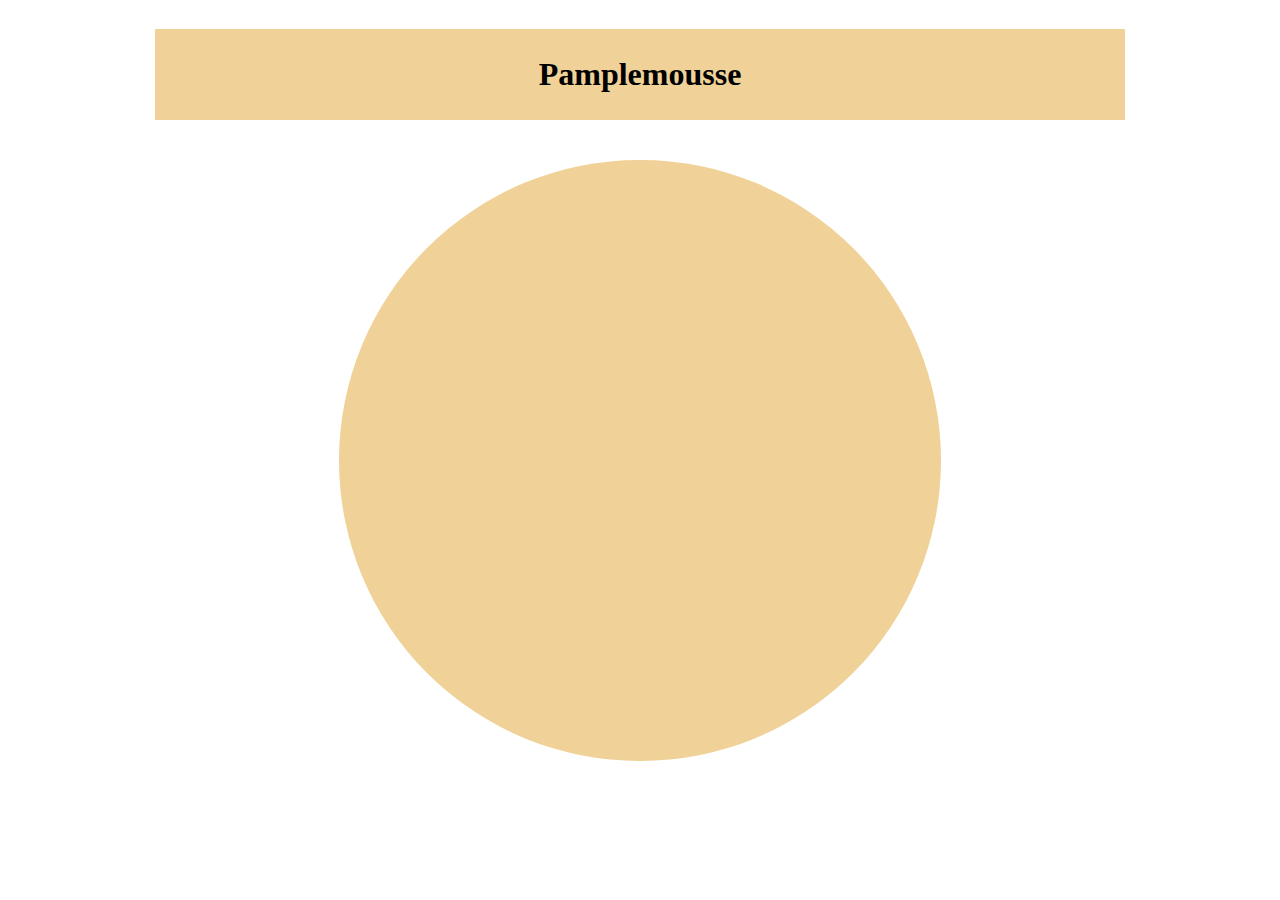
<file: respondsive/tp_respondsiveexo/index.html>
<!DOCTYPE html>
<html lang="fr">
<head>
    <meta charset="UTF-8">
    <meta http-equiv="X-UA-Compatible" content="IE=edge">
    <meta name="viewport" content="width=device-width, initial-scale=1.0">
    <title>Document</title>
    <link rel="stylesheet" href="assets/css/stylecommun.css">

    <link rel="stylesheet" media="screen and (max-width: 775px)" href="assets/css/portable.css">
    <link rel="stylesheet" media="screen and (min-width: 776px) and (max-width: 991px)" href="assets/css/tablet.css">
    <link rel="stylesheet" media="screen and (min-width: 992px) and (max-width: 1199px)" href="assets/css/ordi.css">
    <link rel="stylesheet" media="screen and (min-width: 1200px)" href="assets/css/grand.css">

</head>
<body>
    <h1>Citron vert</h1>
    <h1>Citron jaune</h1>
    <h1>Orange</h1>
    <h1>Pamplemousse</h1>
​
    <section>
        <div></div>
    </section>
</body>
</html>
</file>
<file: tp asaroth/assets/css/base.css>
*{
    box-sizing: border-box;
    text-decoration: none;
}
*:hover{
    transition: all .2s ease 0s;
}
html{
    /* UN SEUL REGLAGE ICI */
    font-size: 62.5%;
}
body{
    margin: 0;
    padding: 0;
    font-size: 1.6rem;
    line-height: 1.6;
}

a,a:hover, a:visited, a:active{
    text-decoration: none;

}
/* on passe au classes standardisees */
</file>
<file: tp asaroth/assets/css/style.css>
body{
    background-color: rgb(231, 231, 231);
    width: 75%;
    margin: 10px auto;
    font-family: 'Roboto', sans-serif;
}
header{
    background-color: white;
    height: 155px;

}
h1{
    font-size: 60px;
    margin: 0;
}

.logo{
        float: left;
        width: 8%;
        margin-top: 35px;
        margin-bottom: 47px;
        margin-right: 40px;
    }
.text{
    margin-left: 10px;
    width: 98%;
    text-align: left;
    font-style: italic;

}
.m-t-2{
    margin-top: -14px;
    color: rgb(255, 53, 139);

}
.num {
    background: url(../img/aide.png);
        background-position-x: 0%;
        background-position-y: 0%;
        background-repeat: repeat;
    background-repeat: no-repeat;
    background-position: left;
    padding-left: 31px;
    font-size: 21px;
}
.bloc1{
    float: left;
    width: 44%;
}
.bloc2{
    float: left;
    width: 25%;
}
.horaire{
    font-size: 20px;
    font-weight: lighter;
}
h2{
    color: rgb(1, 176, 240);
}
.m-0{
    margin: 0px;
}
.m-t{
    margin-top: 20px;
    font-size: 30px;
}
.bloc3{
    float: right;
    width: 25%;
    background-color: rgb(0, 183, 255);
    text-align: center;
    color: white;
}
h3{
    border-bottom: solid white;
}
.ff{
    float: left;
}
.ff15{
    float: left;
}

h5{
    display: inline;
    padding: 5px 25px;
    font-size: 20px;
    color: white;
}
nav{
    background-color: rgb(0, 183, 255);

}
.b-r{
    background-color: rgb(255, 53, 139);
}


#pubfond{
    background-image: url(../img/azzaro-pub.jpg);
    background-size: cover;
  }
#hazar{
    text-align: right;
    padding: 40% 14% 12% 0px;
    font-size: 40px;
    margin-top: 0px;
  }
  main{
      background-color: white;
  }
</file>
<file: tp batteur/assets/css/style.css>
body{
    width: 80%;
    margin: auto;
    background-color: rgb(26, 26, 26);
    font-family: 'Arvo', serif;
}
.logo{
    width: 150px;
    display: block;
    margin: auto;
}

header{
    color: white;
}
.head1{
    background-color: rgb(249, 160, 44);
    text-align: center;
    font-size: 30px;
    height: 80px;
    margin: 0 auto;
    float: left;
    width: 33.33%;
    padding-top: 40px;

}
.head2{
    background-color: rgb(249, 160, 44);
    text-align: center;
    font-size: 30px;
    height: 80px;
    margin: 0 auto;
    float: left;
    width: 33.33%;
    padding-top: 40px;

}
.head3{
    background-color: rgb(249, 160, 44);
    text-align: center;
    font-size: 30px;
    height: 80px;
    margin: 0 auto;
    float: right;
    width: 33.33%;
    padding-top: 40px;

}


/* ------------------vous savez pourquoi l'iPhone 6 se plie ? 

Parce que l'Apple Store.

-------------------- */

.coternoir{
    color: rgb(249, 160, 44);
    background-color: black;
    float: left;
    margin: auto;
    width: 70%;
}
.border{
    width: 90%;
    margin: auto;
}

.first{
    font-size: 60px;
    margin-bottom: 20px;
}
hr{
    text-align: center;
    width: 96%;
    border-top: 3px double rgb(249, 160, 44);
    color: rgb(249, 160, 44);
}
hr {
    border: none;
    border-top: 1px double rgb(249, 160, 44);
    color: rgb(249, 160, 44);
    overflow: visible;
    text-align: center;
    width: 100%;
}
.para1{
    color: white;
    font-size: 22.5px;
}

.dum{
    width: 100%;

}
.two{
    font-size: 30px;
}
.para2{
    color: white;
    font-size: 20.5px;
}
.three{
    margin: 50px 0;
    font-size: 25px;
}
.para3{
    font-size: 22.5px;
    line-height: 35px;
}
.para4{
    font-size: 22.5px;
    line-height: 35px;
    height: 1188px;
}
/* --------coter jaune */

.coterjaune{
    color: black;
    background-color: rgb(255, 195, 104);
    float: right;
    margin: auto;
    width: 30%;
}
</file>
<file: tp boxe/assets/css/base.css>
*{
    box-sizing: border-box;
    text-decoration: none;
}
*:hover{
    transition: all .2s ease 0s;
}
html{
    /* UN SEUL REGLAGE ICI */
    font-size: 62.5%;
}
body{
    margin: 0;
    padding: 0;
    font-size: 1.6rem;
    line-height: 1.6;
}

a,a:hover, a:visited, a:active{
    text-decoration: none;

}
/* on passe au classes standardisees */
</file>
<file: tp boxe/assets/css/style.css>
body{
    background-color: white;
}

header{
    margin-top: 50px;
    background-color: rgb(248, 248, 248);
    width: 100%;
    height: 280px;
}   

.etwigo{
    width: 75%;
    margin: auto;
}

.casegauche{
    width: 50%;
    margin: 0;
    float: left;
}
.casedroit{
    width: 50%;
    margin: 0;
    float: right;
    max-height: 300px;
}
.logo{
    max-width: 400px;
    padding: 1rem;
    margin-top: 100px;
    
}

    .border{
        background: linear-gradient(rgba(0, 0, 0, 0), rgb(241, 193, 88));
            height: 51px;
            width: 7px;
        float: left;
        margin-right: 50px;
        padding-top: 280px;

    }
.ameno{
    color: rgb(218, 171, 72);
}
.case{
    border: solid;
    border-image: radial-gradient(white, black) 30;
    margin-top: 50px;
    width: 90%;
    display: flex;
    align-items: center;
    justify-content: space-evenly;
    
}
.account{
    display: flex;
    align-items: center;

}
.panier{
    display: flex;
    align-items: center;


}
.comptebtn{
    color: black;
}
.hello{
    text-align: right;
    font-size: 30px;
    font-weight: normal;
    margin-right: 70px;
    margin-top: 0px;
}

.blockbtn{
    float: left;
    border-style: solid;
    border-image: 
      linear-gradient(
        to bottom, 
        rgba(0, 0, 0, 0), 
        rgb(146, 146, 146)
      ) 1 100%;
      border-left-width: 2px;
      border-right-width: 2px;
      border-top-width: 0px;
      height: 60px;
}
.blockbtn{
    margin-top: 0;
    width: 90%;
    display: flex;
    align-items: center;
    justify-content: space-evenly;
    
    
}
.parain{
    display: flex;
    align-items: center;
    color: black;
    font-size: 20px;
}
.deco{
      display: flex;
    align-items: center;
    border-style: solid;
    border-image: 
      linear-gradient(
        to bottom, 
        rgba(0, 0, 0, 0), 
        rgb(146, 146, 146)
      ) 1 100%;
      height: 60px;
    padding: 0 50px;
    color: black;
    font-size: 20px;

}


/* main  */


main{
    background-color: rgb(28, 28, 28);
    height: 1626px;
    padding-top: 10px;
}

#background-boxe{
    background: url(../img/header-page-catalogue.png);
    background-repeat: no-repeat;
    height: 335px;
    width: 55%;
    margin: auto;
    margin-top: 20px;
}
#background-blanche{
    background-color: white;
    height:  1258px;
    width: 55%;
    margin: auto;
}
.block-gants1{
    width: 75%;
}

.gantsnoire{
    box-shadow: 1px 1px 19px 4px black;
    margin: 10px;
    float: left;
    font-size: 10px;
    color: black;
    float: left;
    text-align: center;
    margin: auto;
}

.promo{
    background-color: rgb(58, 58, 58);
    color: goldenrod;
    font-size: 40px;
    border: solid black;
    float: right;    
    padding: 0px 10px;
    position: absolute;
    margin-left: 279px;
    margin-top: 10px;
}

.img-gants-noire{
    float: right;
}

.gantsrouge{
    box-shadow: 1px 1px 19px 4px black;
    margin: 10px;
    float: left;
    font-size: 10px;
    color: black;
    float: right;
    text-align: center;
    margin: auto;
}

.promo{
    background-color: rgb(58, 58, 58);
    color: goldenrod;
    font-size: 40px;
    border: solid black;
    float: right;    
    padding: 0px 10px;
    position: absolute;
    margin-left: 279px;
    margin-top: 10px;
}

.img-gants-rouge{
    float: right;
}
#rassemble-gants{
    background-color: white;
    height: 500px;
    width: 83%;
    margin: auto;
    padding-top: 40px;
}


.vente{
    float: left;
    width: 50%;
    text-align: center;

}
.show{
    float: left;
    width: 33%;
    padding: 4px 10px;
    background-color: black;
    color: white;
    margin-top: 21px;
    margin-left: 10px;
}

p{
    width: 25%;
    float: left;
}

.rayer{
    text-decoration: line-through;
    margin-top: 9px;
    font-size: 25px;
    color: gray;
}
.prix {
    margin-top: 5px;
    font-size: 40px;
    color: goldenrod;
}

.bordur{
    background: linear-gradient(to right, white, black);
    width: 198px;
    height: 2px;
    position: relative;
    left: 166px;
    bottom: -54px;
}
.vente2{
    float: left;
    width: 50%;
    text-align: center;

}
.ecart{
    margin-left: 73px;
}
.ecart2{
    margin-left: 70px;
}

#rassemble-gants2{
    background-color: white;
    height: 500px;
    width: 83%;
    margin: 88px auto;
    padding-top: 40px;
}

#ligne-gray{
    background-color: rgb(55, 55, 55);
    height: 25px;
    margin-top: -73px;
}

#b-gray{
    background-color: rgb(55, 55, 55);
    height: 430px;
    margin-top: 48px;
}

#b-white{
    background-color: rgb(248, 248, 248);
    height: 70px;
    width: 29%;
    position: relative;
    top: -48px;
    left: 625px;
    border-radius: 0% 0% 10px 10px;
}

h4{
    width: 25%;
    float: left;
    text-align: center;
    margin: 20px 0px;
}
.qui{
    margin: 20px 0px;
}
.contact{
    margin: 12px 0px;
}
.asist{
    margin: 3px 0px;

}
.cg{
    margin: -4px 0px;

}
.bord-gris{
    width: 10px;
    border-radius: 50%;
    background-color: gray;
    height: 10px;
}
.bord1 {
    position: relative;
    left: 144px;
    top: 30px;

}
.bord2{
    position: relative;
    left: 269px;
    top: 22px;
}
.bord3{
    position: relative;
    left: 428px;
    top: 12px;
}
.icon{
    width: 45%;
    margin: auto 495px;
}

.icone{
    margin: 0px 72px;
}
.para{
    width: 43%;
    margin: auto;
    font-size: 14px;
    text-align: center;
}

p{
    color: white;
}


.linear-gradient{
    background: linear-gradient(white, black);
    width: 600px;
    height: 5px;
    position: relative;
    left: 640px;
    top: 135px;
}

.social{
    width: 20%;
    margin: 40px auto;
}
.logosocial{
    margin: auto 20px;
}
.tdr{
    color: white;
    width: 20%;
    margin: auto;
    margin-bottom: 100px;
}
.clear{
    clear: both;
}
</file>
<file: tp newsletter/assets/css/base.css>
*{
    box-sizing: border-box;
    text-decoration: none;
}
*:hover{
    transition: all .2s ease 0s;
}
html{
    /* UN SEUL REGLAGE ICI */
    font-size: 62.5%;
}
body{
    margin: 0;
    padding: 0;
    font-size: 1.6rem;
    line-height: 1.6;
}

a,a:hover, a:visited, a:active{
    text-decoration: none;

}
/* on passe au classes standardisees */
</file>
<file: tp newsletter/assets/css/style.css>
body{
    width: 50%;
    margin: auto;
    margin-top: 20px;
    border: solid gray;
}

#head{
    width: 99.5%;
    margin: auto;
    height: 412px;
    margin-left: 2px;
    margin-top: 10px;
}

h2{
    color: gray;
    text-align: center;
    margin-top: 50px;
}

.btn{
    margin-left: 21px;
    width: 900px;
}
.logo{
    width: 250px;
    margin: 30px 350px;
    margin-bottom: 50px;
}

a{
    margin: 11px 352px;
    font-size: 18px;
    text-decoration: underline;
}
</file>
<file: Tp table freem dom/assets/css/base.css>
*{
    box-sizing: border-box;
    text-decoration: none;
}
*:hover{
    transition: all .2s ease 0s;
}
html{
    /* UN SEUL REGLAGE ICI */
    font-size: 62.5%;
}
body{
    margin: 0;
    padding: 0;
    font-size: 1.6rem;
    line-height: 1.6;
}

a,a:hover, a:visited, a:active{
    text-decoration: none;

}
/* on passe au classes standardisees */
</file>
<file: Tp table freem dom/assets/css/style.css>
html{
    margin: 20px;
}
#un, #deux, #trois, #quatre{
    border-collapse: collapse;
    float: left;
}

#deux, #trois, #quatre{
    text-align: center;
}
#un{
    margin-left: 30px;
    height: 335px;
    margin-top: 165px;
}

table{
    transition: ease-out;
    margin-top: 100px;
    width: 15%;
    height: 400px;
}
#deux:hover { 
    background-color: gray; 
 }
 #trois:hover { 
    background-color: gray; 
 }
 #quatre:hover { 
    background-color: gray; 
 }

#deux:hover td { background-color: gray;     border-bottom: solid white;}
#deux:hover  th { background-color: black; }
#deux:hover {  transform: scale(1.4); }

#trois:hover td { background-color: gray;     border-bottom: solid white;}
#trois:hover  th { background-color: black; }
#trois:hover {  transform: scale(1.4); }

#quatre:hover td { background-color: gray;     border-bottom: solid white;}
#quatre:hover  th { background-color: black; }
#quatre:hover {  transform: scale(1.4); }
td{
    border: solid gray;
}

th{
    color: white;
    background-color: gray;
}

iframe{
    margin-left: 333px; 
}
</file>
<file: tp zaag/assets/css/style.css>
*{
    box-sizing: border-box;
}
body{
    width: 70%;
    margin: auto;
    background: url(../img/fond_jaune.png);
    font-family:     'Poppins', 'Trebuchet MS', Arial, sans-serif;
}

.logo{
    float: left;
}

h1{
    text-align: left;
    font-size: 80px;
    margin: auto;
    padding-left: 100px;
    font-family: 'Rubik Beastly', cursive;
    font-weight: normal;
}
.titre{
    margin-top: 130px;
    font-size: 60px;
    font-family: 'Gluten', cursive;
}
.butacueil{
    font-size: 20px;
    font-family: 'Gluten', cursive;
}

.accueil{
    float: left;
    width: 20%;
    margin-left: 100px;
}
.destin{
    float: left;
    width: 20%;
}
.ressources{
    float: left;
    width: 20%;

}
.contact{
    float: left;
    width: 20%;

}


.image{
    background: url(../img/sanfrancisco.jpg);
    background-repeat: no-repeat;
    background-size: 100%;
    height: 300px;
    border-radius: 10px;
}
.info{
    position: relative;
    top: 235px;
    color: white;
    background: rgba(0, 0, 0, 0.5);
    border-radius: 0px 0px 10px 10px;
    height: 66px;
    font-size: 20px;
    font-weight: bolder;
}
.peri{
    float: left;
    margin-left: 10px;
}
.voir{
    float: right;
    background: url(../img/fond_degraderouge.png) repeat-x;
    margin-right: 10px;
    border-radius: 10px 10px 10px 10px;
    text-align: center;
    width: 10%;
    height: 29px;
}
/* -------------blocun------------ */
.blocun{
    float: left;
    width: 65%;
}
.titre2{
    font-size: 40px;
    font-family: 'Gluten', cursive;
}
.text{
    font-size: 20px;
    color: black;
    font-weight: bolder;
}
.blocdeux{
    float: right;
    width: 35%;
}
.flechegris{
    margin-top: 152px;
    float: right;

}
.shreks{
    background-color: rgb(112, 107, 100);
    border-radius: 10px;
    width: 80%;
    text-align: center;
    margin: auto;
    float: right;
    margin-top: 35px;
    color: white;
}
.titreauteur{
    text-align: left;
    font-family: 'Gluten', cursive;
    font-size: 30px;

}
.ane{
    width: 90%; 
}
.lachemoimichel{
         font-size: 24px;
        font-weight: bolder;
        text-align: left;
        width: 95%;
        margin: auto;
        margin-top: 20px;
        margin-bottom: 10px;
    }

    /* -------Pourquoi un roi vas chez le dentiste 
     pour se faire posser la couronne 
     
     --------- */
    .reseaulogo{
        display: grid;
        grid-template-columns: repeat(5, 1fr);
    }
.i1{
    width: 90%;
    margin: auto;
    margin-bottom: 50px;
}



    /* ---------------- */
    .nerveux{
        text-align: center;
        margin-top: -4px;
    }
    
    .carrer{
        display: flex;
        flex-direction: column;
        align-items: center;
        width: 100%;
    }
    .separateur2{
        width: 100%;
        height: 2px;
    
    }

    /* -----------Et bas alors darius on arrive plus a tournoyller ------ */

    .hara{
        font-size: 20px;
        font-family: 'Gluten', cursive;
        margin-bottom: 5px;
    }

    .mondernier{
        float: left;
        width: 33%;
        margin-left: 150px;
    }
    .laphotolaphoto{
        float: left;
        width: 33%;
    }
    .mesamis{
        float: left;
        width: 20%;
    
    }


.para{
    float: left;
    width: 33%;
    
}
.imagex{
    display: left;
    width: 100px;
}
.mama{
    float: left;
    width: 33%;
}
.leszamis{
    display: inline-block;
    color: brown;
}
.leszamis2{
    display: inline-block;
    color: brown;
    margin-left: 40px;
}

.bras{
    margin-top: 0;
    margin-bottom: 4px;
}
.pieds{
    margin-top: 0;
        margin-bottom: 4px;

}
.main{
    margin-top: 0;
    margin-bottom: 4px;


}
.jambe{
    margin-top: 0;
    margin-bottom: 4px;

}

.separateur{
    width: 100%;
    height: 2px;
    margin-bottom: 20px;

    
}

.clear{
    clear: both;
}


footer{
    background-color: rgb(31, 5, 5);
    color: white;
    text-align: center;
    height: 100px;
    font-size: 20px;
    font-weight: bolder;
    padding-top: 40px;
    margin-top: 100px;
}
</file>
<file: var css/assets/css/style.css>
:root{
    --colorfont : #fff;
    --colorbase : #00c9a7; /* dark mode : #331c59 */
    --fonth1 : 60px;
    --center : center;
    --darkbtn : #331c59;
    --darkhover : #266074;
}

*{
    margin: 0;
    box-sizing: content-box;
    width: 100%;
}


header{
    background-color: var(--colorbase);
    color: var(--colorfont);

}

.transit, li{
    transition: 1s;
}
h1{
    font-size: var(--fonth1);
}

a{
    text-decoration: none;
    color: var(--colorfont);

    
}

.tac , li{
    text-align: var(--center);
}

aside{
    width: 20%;
    margin-right: 7%;
}
li{
    list-style: none;
    height: 100%;
    align-items: center;
    display: flex;


    
}

li:hover{
    background-color: var(--darkhover);
}

.darkmode li:hover{
    background-color: #65498c;
}

ul{
    height: 100px;
    padding: 0;
    
  }

  button{
    padding: 18px 12px;
    background-color: var(--darkbtn);
    border-radius: 20px;
    margin-left: 53px;
    color: white;

}


.disp-flex{
    display: flex;
    align-items: var(--center);

}
</file>
<file: var css/assets/css/style_mobile.css>
@media screen and (max-width: 640px) {
    header{
        flex-wrap: wrap;
        justify-content: center;
        text-align: center;

    }

    .Hide{
        display: none;
    }
/* BTN OPEN CLOSE BURGER */
    label{
        display:flex;
         flex-direction:column;
         width:70px;
         cursor:pointer;
         margin-left: 17px;
        }
       
       label span{
         background: #fff;
         border-radius:10px;
         height:7px;
         margin: 7px 0;
         transition: .4s  cubic-bezier(0.68, -0.6, 0.32, 1.6);
       
       }
       
       
       span:nth-of-type(1){
         width:50%;
         
       }
       
       span:nth-of-type(2){
         width:100%;
       }
       
       
       span:nth-of-type(3){
         width:75%;
        
       }
       
       
       input[type="checkbox"]{
         display:none;
       }
       
       
       input[type="checkbox"]:checked ~ span:nth-of-type(1){
         transform-origin:bottom;
         transform:rotatez(45deg) translate(8px,0px)
       }
       
       
       input[type="checkbox"]:checked ~ span:nth-of-type(2){
         
         transform-origin:top;
         transform:rotatez(-45deg)
       }
       
       
       input[type="checkbox"]:checked ~ span:nth-of-type(3){
         
         transform-origin:bottom;
         width:50%;
         transform: translate(30px,-11px) rotatez(45deg);
       
       }
       /* BTN OPEN CLOSE BURGER */

       section{
           background-color: #00c9a7;
           width: 40%;

       }
       h2{
           text-align: center;
           color: white;
            padding-top: 10px;
       }

       .HideShow{
           display: none;
       }
}
</file>
<file: respondsive/tp-mobilfirst/assets/css/mobilelast.css>
@import url('https://fonts.googleapis.com/css2?family=Poppins&family=Sirin+Stencil&display=swap');

/*Ici, notre design principal correspond à la présentation qu'on souhaite avoir sur grand écran */
/* @media (min-width:1200px) { */
html {
	margin: 0;
	padding: 0;
	box-sizing: border-box;
	font-size: 20px;
}
body{
  background-color: #c9ada7;
  color: #000;
  font-size: 1.5rem;
  font-family: 'Poppins', sans-serif;
}
h1, h2{
  font-family: 'Sirin Stencil', cursive;
  text-align: center;
}
h1{
  font-size: 4.5rem;
}
h2{
  font-size: 5.5rem;
  display: flex;
  justify-content: space-between;
}
h3{
  font-size: 1.8rem;
  font-style: italic;
  text-align: center;
  color: darkslategray;
}
span{
  color: #5a186a;
}
#mf, #tablet, #ordi, #mobile{
  display: none;
}

/* Ecrans d'ordinateur */
@media screen and (min-width: 992px) and (max-width: 1199px){
  html{ font-size: 18px;}
  body{ background-color: #9a8c98; color: #000;}
  span{ color: #5a189a;}
  #grand{ display: none;}
  #ordi{ display: block;}
}

/* tablette */
@media screen and (min-width: 776px) and (max-width: 991px){
  html{ font-size: 14px;}
  body{ background-color: #4a4e69;}
  h3{ color: lightgray;}
  span{ color: #bbd0ff;}
  #tablet{ display: block;}
  #ordi, #grand, #mobile{ display: none;}
}

/* mobile */

@media screen and  (max-width: 775px) {
    html{font-size: 12px;}
    body{background-color: #22223b;}
    h3{color: lightgray;}
    span{color: #e0aaff;}
    #grand,  #ordi, #tablet{display: none;}
    #mobile {display: block;}
}
</file>
<file: respondsive/tp-mobilfirst/assets/css/modbielfirst.css>
@import url('https://fonts.googleapis.com/css2?family=Poppins&family=Sirin+Stencil&display=swap');

/*Ici, notre design principal correspond à la présentation qu'on souhaite avoir sur grand écran */
/* @media (max-width:775px) { */

    html{
        margin: 0;
        padding: 0;
        box-sizing: border-box;
        font-size: 12px;
    }

    body{
        background-color: #22223b;
        color: #fff;
        font-style: 2.5rem;
        font-family: "poppins", sans-serif;

    }

    h1,h2{
        font-family: "Sirin Stencil", cursive;
        text-align: center;
    }
    h1{
        font-size: 4.5rem;

    }

    h2{
        font-size: 5.5rem;
        display: flex;
        justify-content: space-between;
    }

    h3{
        font-size: 1.8rem;
        font-style: italic;
        text-align: center;
        color: lightgray;
    }

    span{color: #e0aaff;}

    #tablet, #ordi, #grand{
        display: none;
    }
    #bf{
        display: none;
    }

    /*tablet */
    @media screen and (min-width : 776px) and (max-width: 991px){
        html{font-size: 14px;}
        body{background-color: #4a4e69;}
        span{color: #bbd0ff;}
        #mobile,#ordi,#grand{display:none;}
        #tablet{display: block;}
    }

    /* ordi */ 
    @media screen and (min-width : 992px) and (max-width: 1199px){
        html{font-size: 18px;}
        body{background-color: #9a8c98; color: #000;}
        span{color: #5a189a;}
        #mobile,#grand, #tablet{display:none;}
        #ordi{display: block;}
    }
    /* big ecran */
    @media screen and (min-width : 1200px){
        html{font-size: 20px;}
        body{background-color: #c9ada7; color: #000;}
        h3{color:darkslategray}
        span{color: #5a189a;}
        #mobile,#ordi, #tablet{display:none;}
        #grand{display: block;}
    }
</file>
<file: respondsive/tp_respondsiveexo/assets/css/stylecommun.css>
body{
    display: flex;
    justify-content: center;
    flex-direction: column;
    align-items: center;
}

h1{
    display: none;
    color: black;
    padding: 3vh 30vw;

    text-align: center;
}

div{
    min-width:100%;
    border-radius: 50%;
    min-height: 100%;
}


section{
    height: 47vw;
    display: flex;
    align-items: center;
    justify-content: center;
    width: 47vw;
  }
</file>
<file: respondsive/tp_respondsiveexo/assets/css/portable.css>
h1:nth-child(1){
    display: block;

    background-color: green;
}

div{
    background-color: green;
    border-radius: 50% 22px;

}
</file>
<file: respondsive/tp_respondsiveexo/assets/css/tablet.css>
h1:nth-child(2){
    display: block;
    background-color: yellow;
}
div{
    background-color: yellow;
    border-radius:22px  50% ;

}
</file>
<file: respondsive/tp_respondsiveexo/assets/css/ordi.css>
h1:nth-child(3){
    display: block;
    background-color: orange;
}
div{
    background-color: orange;
}
</file>
<file: respondsive/tp_respondsiveexo/assets/css/grand.css>
h1:nth-child(4){
    display: block;
    background-color: rgb(240, 209, 151);
}
div{
    background-color: rgb(240, 209, 151);
}
</file>
